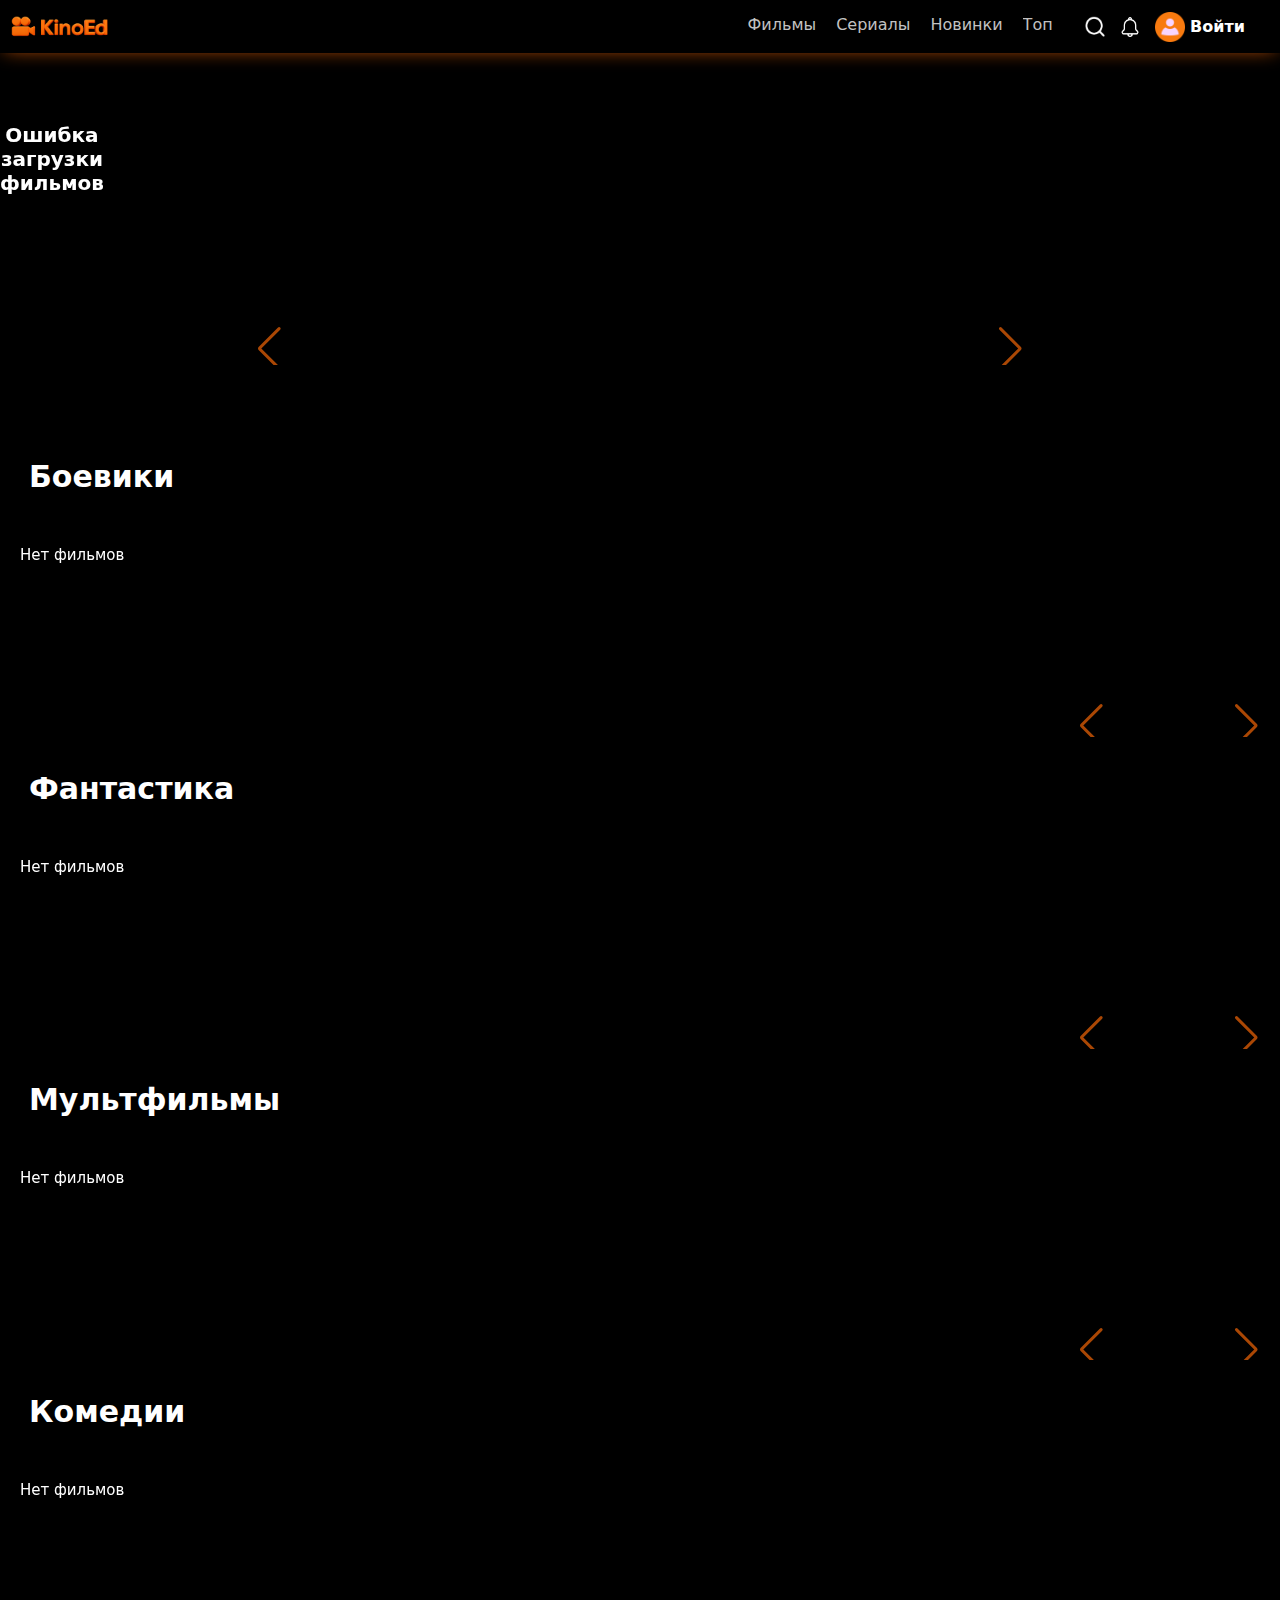
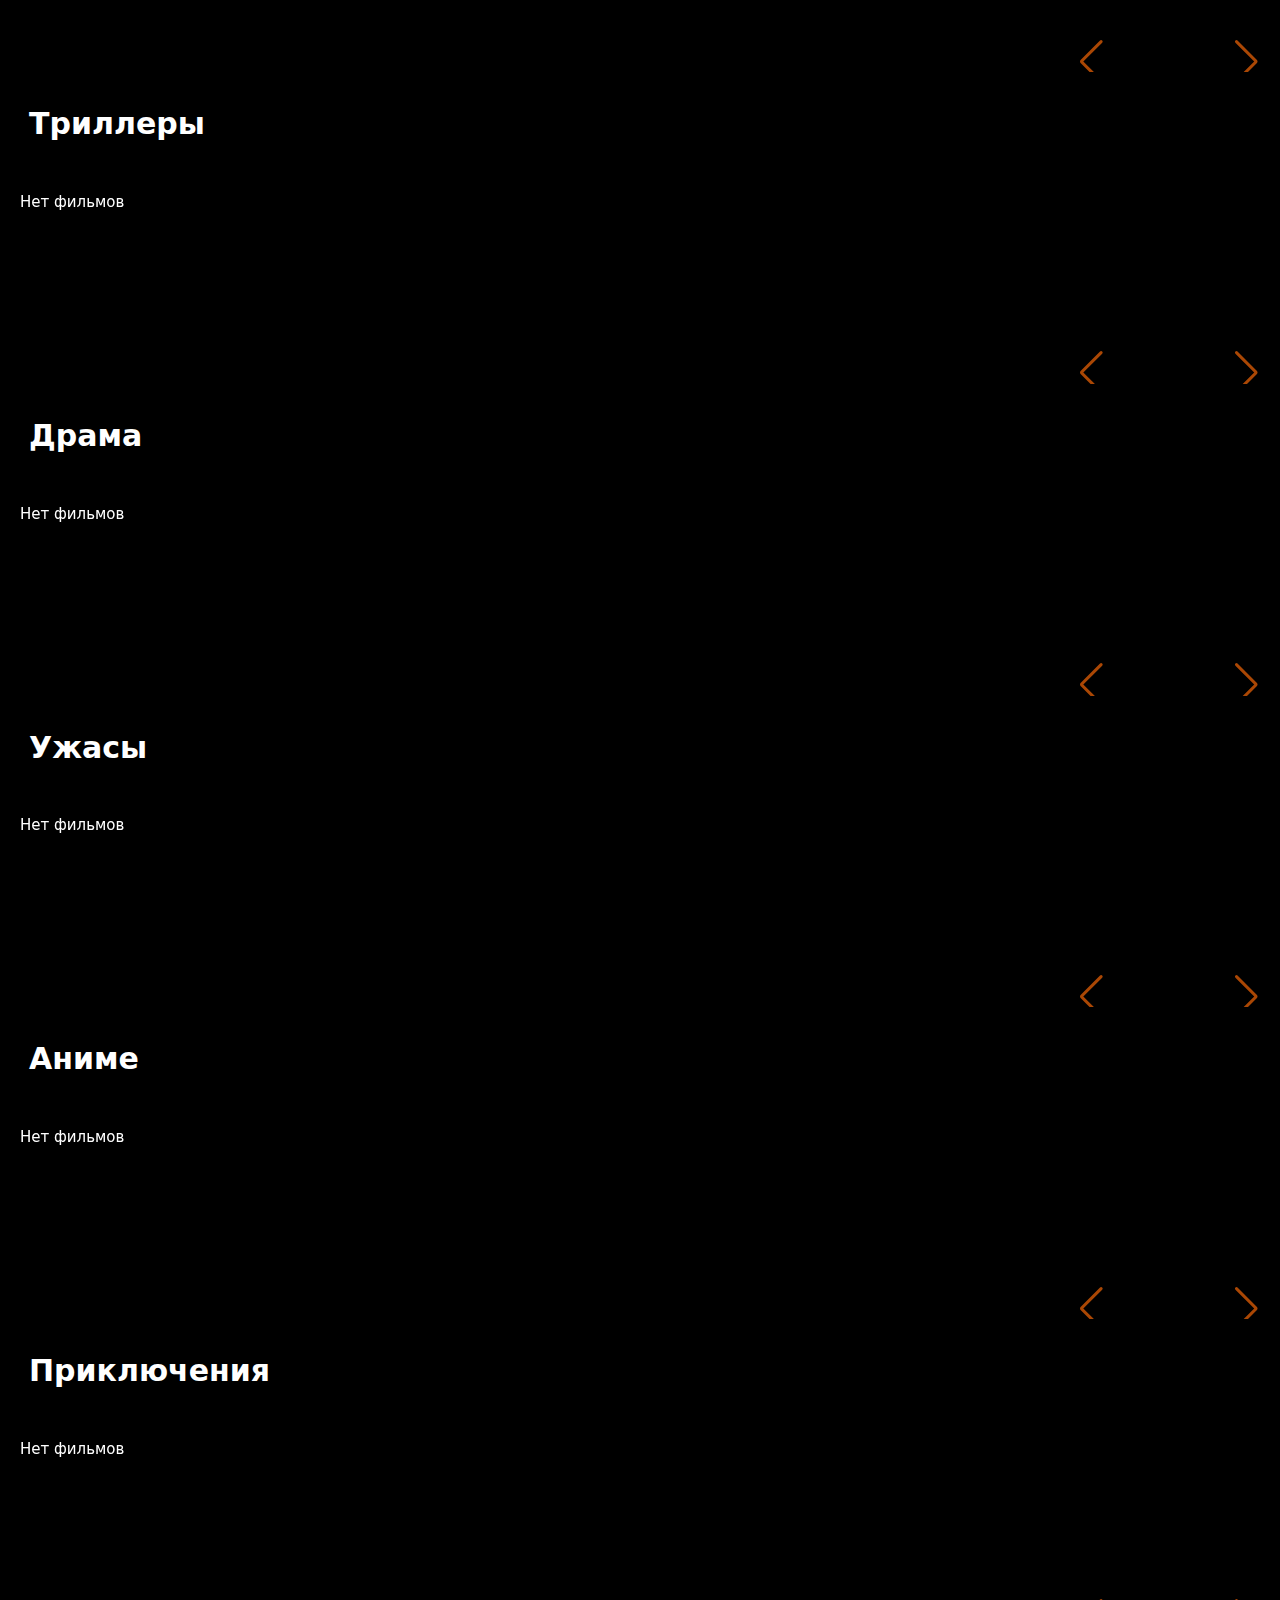
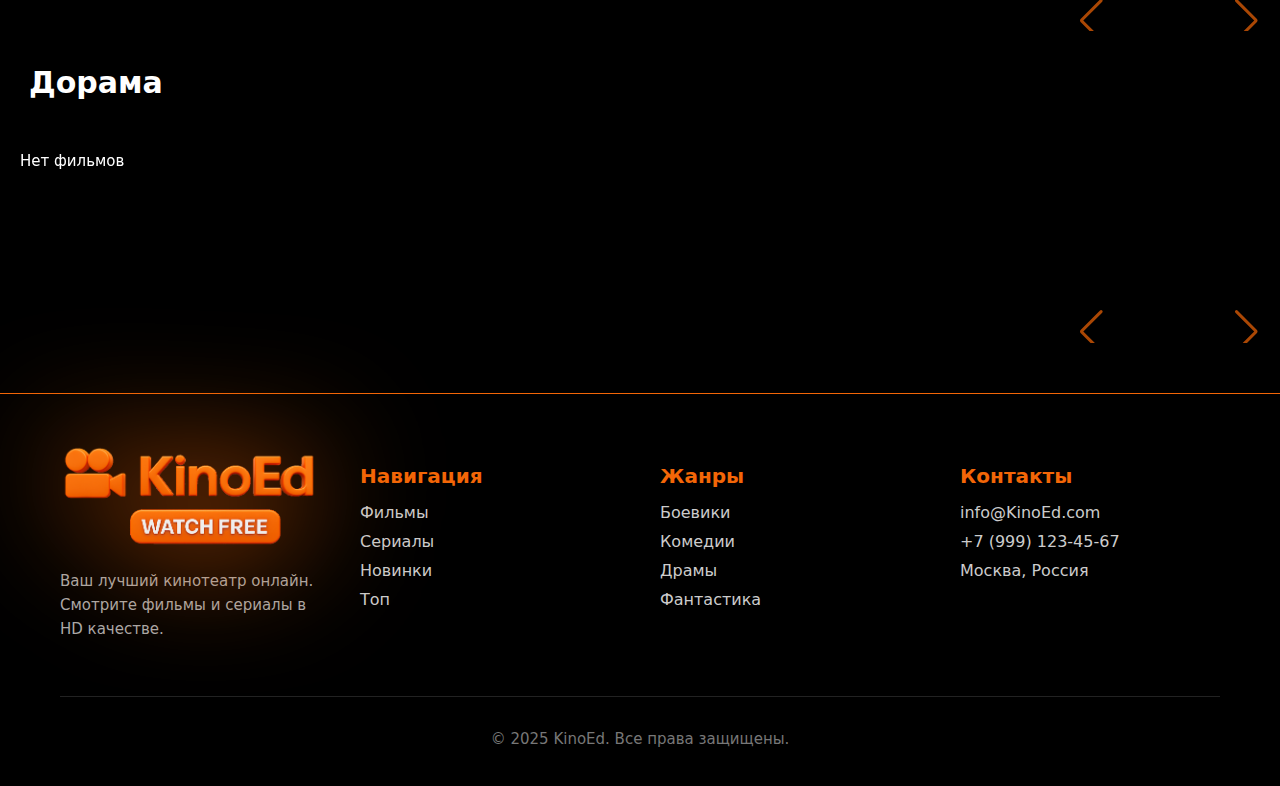
<file: index.html>
<!DOCTYPE html>
<html lang="en">

<head>
    <meta charset="UTF-8">
    <meta name="viewport" content="width=device-width, initial-scale=1.0">
    <title>KinoEd - Смотрите фильмы, сериалы, Мультфильмы, Аниме, онлайн в HD качестве</title>
    <meta name="description"
        content="KinoEd - лучший онлайн кинотеатр. Смотрите фильмы, сериалы, новинки кино в HD качестве. Боевики, комедии, драмы, фантастика и многое другое.">
    <meta name="keywords"
        content="фильмы онлайн, сериалы, смотреть кино, новинки кино, топ фильмы, боевики, комедии, драмы ,Мультфильмы, Аниме">
    <meta name="robots" content="index, follow">
    <!-- favicon -->
    <link rel="icon" type="image/png" href="favicon-96x96.png" sizes="96x96" />
    <link rel="icon" type="image/svg+xml" href="favicon.svg" />
    <link rel="shortcut icon" href="favicon.ico" />
    <link rel="apple-touch-icon" sizes="180x180" href="apple-touch-icon.png" />
    <meta name="apple-mobile-web-app-title" content="KinoEd" />
    <link rel="manifest" href="site.webmanifest" />
    <!-- Open Graph для соцсетей -->
    <meta property="og:title" content="KinoEd - Онлайн кинотеатр">
    <meta property="og:description" content="Смотрите фильмы и сериалы онлайн в HD качестве">
    <meta property="og:type" content="website">
    <meta property="og:url" content="https://kinoed.us">
    <meta property="og:image" content="./assets/img/kinoed.png">
    <!-- Каноническая ссылка -->
    <link rel="canonical" href="https://kinoed.us">
    <!-- Подключаем стили Swiper -->
    <link rel="stylesheet" href="./swiper/swiper-bundle.min.css">
    <link rel="stylesheet" href="./swiper/swiperStyles.css">
    <!-- Подключаем скрипт Swiper -->
    <script src="./swiper/swiper-bundle.min.js"></script>
    <!-- Подключаем стили -->
    <link rel="stylesheet" href="./css/gen.css">
    <link rel="stylesheet" href="./swiper/topSwipper.css">
    <link rel="stylesheet" href="./css/helper.css">
    <link rel="stylesheet" href="./css/header.css">
    <link rel="stylesheet" href="./css/footer.css">

    <title>kinoed</title>
</head>

<body>
    <header>
        <nav>
            <div class="right">
                <div class="logo">
                    <a href="./index.html">
                        <img src="./assets/img/kinoed_top_logo.png" alt="logo">
                    </a>
                </div>
            </div>

            <div class="burger_btn offactive" id="burger_btn">
                <div></div>
                <div></div>
                <div></div>
            </div>

            <div class="burger" id="burger">
                <div class="center">
                    <ul>
                        <a href="./searchBy.html?genre=action">
                            <li class="wave-text">Фильмы</li>
                        </a>
                        <a href="./searchBy.html?genre=series">
                            <li class="wave-text">Сериалы</li>
                        </a>
                        <a href="./searchBy.html?genre=new">
                            <li class="wave-text">Новинки</li>
                        </a>
                        <a href="./searchBy.html?genre=top">
                            <li class="wave-text">Топ</li>
                        </a>
                    </ul>
                </div>

                <div class="left">
                    <a href="./search.html" class="search" id="search">
                        <img src="./assets/img/search.png" alt="search">
                    </a>
                    <div class="notificationBell">
                        <img src="./assets/img/notification_bell.png" alt="notification bell">
                    </div>
                    <a href="./login.html" class="login">
                        <img src="./assets/img/user.png" alt="login">
                        <span>Войти</span>
                    </a>
                </div>
            </div>
        </nav>
    </header>

    <main>
        <div class="topslider">
            <div class="swiper top_swipper">
                <!-- Слайды из API -->
                <div class="swiper-wrapper" id="swiperMovies"></div>

                <!-- Пагинация -->
                <div class="swiper-pagination swiper-pagination1"></div>

                <!-- Стрелки -->
                <div class="swiper-button-prev swiper-button-prev1"></div>
                <div class="swiper-button-next swiper-button-next1"></div>
            </div>
        </div>

        <div class="categories">
            <!-- Слайдер 1 -->
            <h2 class="slider-titles"><a href="./searchBy.html?genre=action" title="Смотреть боевики онлайн">Боевики</a></h2>
            <div class="swiper mySwiper2">
                <div class="swiper-wrapper" id="categorySlider_2"></div>
                <div class="swiper-button-prev swiper-button-prev2"></div>
                <div class="swiper-button-next swiper-button-next2"></div>
            </div>

            <!-- Слайдер 2 -->
            <h2 class="slider-titles"><a href="./searchBy.html?genre=fantasy" title="Смотреть фантастику онлайн">Фантастика</a></h2>
            <div class="swiper mySwiper3">
                <div class="swiper-wrapper" id="categorySlider_3"></div>
                <div class="swiper-button-prev swiper-button-prev3"></div>
                <div class="swiper-button-next swiper-button-next3"></div>
            </div>

            <!-- Слайдер 3 -->
            <h2 class="slider-titles"><a href="./searchBy.html?genre=cartoon" title="Смотреть Мультфильмы онлайн">Мультфильмы</a></h2>
            <div class="swiper mySwiper4">
                <div class="swiper-wrapper" id="categorySlider_4"></div>
                <div class="swiper-button-prev swiper-button-prev4"></div>
                <div class="swiper-button-next swiper-button-next4"></div>
            </div>

            <!-- Слайдер 5 -->
            <h2 class="slider-titles"><a href="./searchBy.html?genre=comedy" title="Смотреть Комедии онлайн">Комедии</a></h2>
            <div class="swiper mySwiper5">
                <div class="swiper-wrapper" id="categorySlider_5"></div>
                <div class="swiper-button-prev swiper-button-prev5"></div>
                <div class="swiper-button-next swiper-button-next5"></div>
            </div>

            <!-- Слайдер 6 -->
            <h2 class="slider-titles"><a href="./searchBy.html?genre=triller" title="Смотреть Триллеры онлайн">Триллеры</a></h2>
            <div class="swiper mySwiper6">
                <div class="swiper-wrapper" id="categorySlider_6"></div>
                <div class="swiper-button-prev swiper-button-prev6"></div>
                <div class="swiper-button-next swiper-button-next6"></div>
            </div>

            <!-- Слайдер 7 -->
            <h2 class="slider-titles"><a href="./searchBy.html?genre=drama" title="Смотреть драму онлайн">Драма</a></h2>
            <div class="swiper mySwiper7">
                <div class="swiper-wrapper" id="categorySlider_7"></div>
                <div class="swiper-button-prev swiper-button-prev7"></div>
                <div class="swiper-button-next swiper-button-next7"></div>
            </div>

            <!-- Слайдер 8 -->
            <h2 class="slider-titles"><a href="./searchBy.html?genre=horrors" title="Смотреть Ужасы онлайн">Ужасы</a></h2>
            <div class="swiper mySwiper8">
                <div class="swiper-wrapper" id="categorySlider_8"></div>
                <div class="swiper-button-prev swiper-button-prev8"></div>
                <div class="swiper-button-next swiper-button-next8"></div>
            </div>

            <!-- Слайдер 9 -->
            <h2 class="slider-titles"><a href="./searchBy.html?genre=anime" title="Смотреть Аниме онлайн">Аниме</a></h2>
            <div class="swiper mySwiper9">
                <div class="swiper-wrapper" id="categorySlider_9"></div>
                <div class="swiper-button-prev swiper-button-prev9"></div>
                <div class="swiper-button-next swiper-button-next9"></div>
            </div>

            <!-- Слайдер 10 -->
            <h2 class="slider-titles"><a href="./searchBy.html?genre=adventures" title="Смотреть Приключения онлайн">Приключения</a></h2>
            <div class="swiper mySwiper10">
                <div class="swiper-wrapper" id="categorySlider_10"></div>
                <div class="swiper-button-prev swiper-button-prev10"></div>
                <div class="swiper-button-next swiper-button-next10"></div>
            </div>

            <!-- Слайдер 11 -->
            <h2 class="slider-titles"><a href="./searchBy.html?genre=dorama" title="Смотреть дораму онлайн">Дорама</a></h2>
            <div class="swiper mySwiper11">
                <div class="swiper-wrapper" id="categorySlider_11"></div>
                <div class="swiper-button-prev swiper-button-prev11"></div>
                <div class="swiper-button-next swiper-button-next11"></div>
            </div>

        </div>
    </main>

    <footer class="footer">
        <div class="container">
            <div class="footer__top">
                <div class="footer__about">
                    <img class="footer__logo" src="./assets/img/kinoed.png">
                    <p class="footer__desc">
                        Ваш лучший кинотеатр онлайн. Смотрите фильмы и сериалы в HD качестве.
                    </p>
                </div>

                <div class="footer__nav">
                    <h3 class="footer__title">Навигация</h3>
                    <ul class="footer__list">
                        <li><a href="./searchBy.html?genre=action">Фильмы</a></li>
                        <li><a href="./searchBy.html?genre=series">Сериалы</a></li>
                        <li><a href="./searchBy.html?genre=new">Новинки</a></li>
                        <li><a href="./searchBy.html?genre=top">Топ</a></li>
                    </ul>
                </div>

                <div class="footer__genres">
                    <h3 class="footer__title">Жанры</h3>
                    <ul class="footer__list">
                        <li><a href="#">Боевики</a></li>
                        <li><a href="#">Комедии</a></li>
                        <li><a href="#">Драмы</a></li>
                        <li><a href="#">Фантастика</a></li>
                    </ul>
                </div>

                <div class="footer__contacts">
                    <h3 class="footer__title">Контакты</h3>
                    <ul class="footer__list">
                        <li><a href="mailto:info@KinoEd.com">info@KinoEd.com</a></li>
                        <li><a href="tel:+79991234567">+7 (999) 123-45-67</a></li>
                        <li>Москва, Россия</li>
                    </ul>
                </div>
            </div>

            <div class="footer__bottom">
                <p>© 2025 KinoEd. Все права защищены.</p>
            </div>
        </div>
    </footer>

    <div class="genLoader">
        <div class="loader_cont">
            <img src="./assets/img/kinoed-loader.png" alt="kinoed loader">
        </div>
    </div>

    <script src="./js/gen.js"></script>
    <script src="./js/top_slider_api.js"></script>
    <script src="./js/categories_sliders.js"></script>
</body>

</html>
</file>
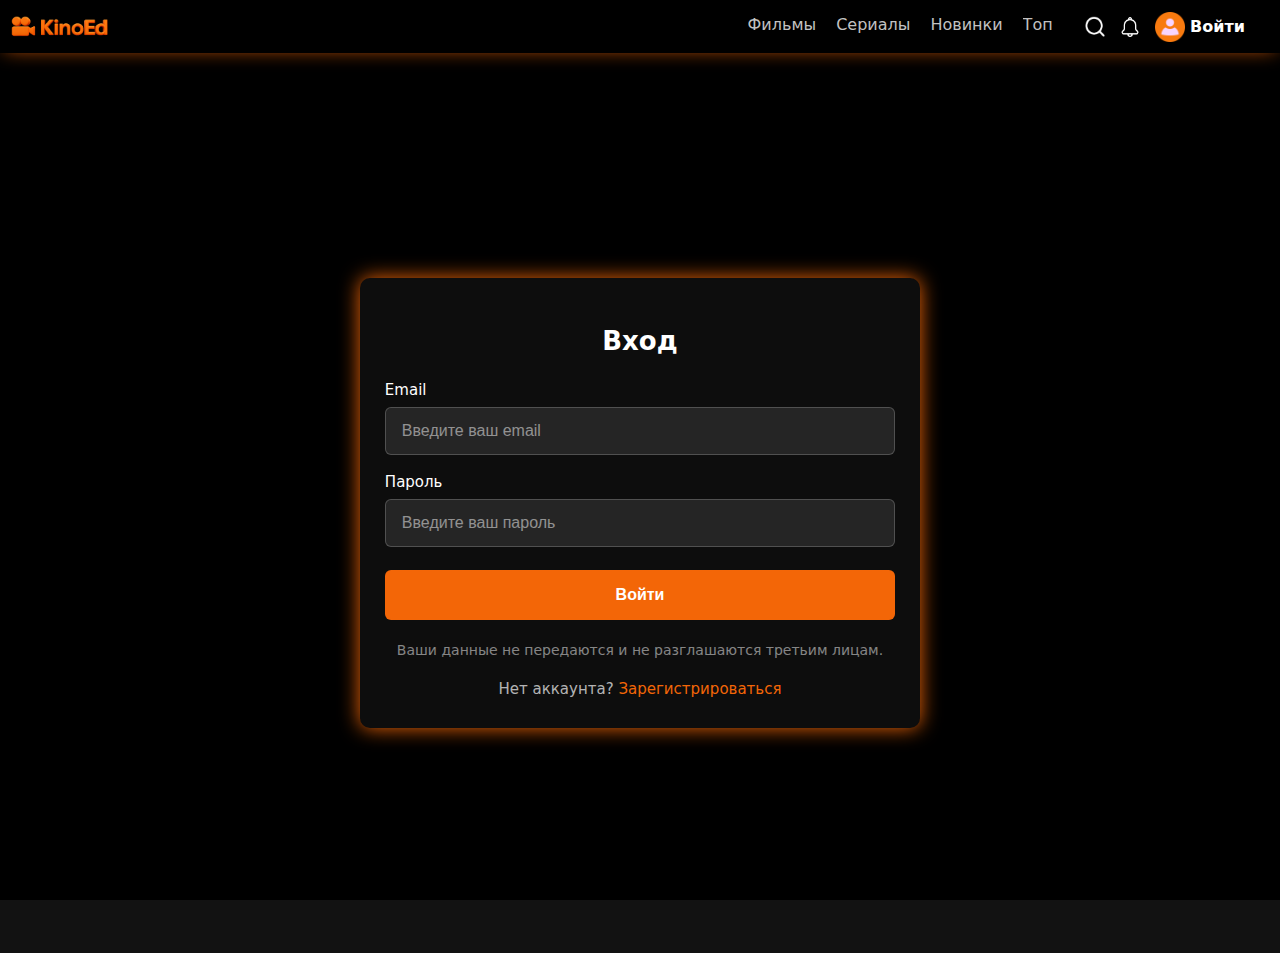
<file: login.html>
<!DOCTYPE html>
<html lang="ru">

<head>
    <meta charset="UTF-8">
    <meta name="viewport" content="width=device-width, initial-scale=1.0">
    <!-- favicon -->
    <link rel="icon" type="image/png" href="favicon-96x96.png" sizes="96x96" />
    <link rel="icon" type="image/svg+xml" href="favicon.svg" />
    <link rel="shortcut icon" href="favicon.ico" />
    <link rel="apple-touch-icon" sizes="180x180" href="apple-touch-icon.png" />
    <meta name="apple-mobile-web-app-title" content="KinoEd" />
    <link rel="manifest" href="site.webmanifest" />
    <!-- Open Graph для соцсетей -->
    <meta property="og:title" content="KinoEd - Онлайн кинотеатр">
    <meta property="og:description" content="Смотрите фильмы и сериалы онлайн в HD качестве">
    <meta property="og:type" content="website">
    <meta property="og:url" content="https://kinoed.us">
    <meta property="og:image" content="./assets/img/kinoed.png">

    <title>kinoed Регистрация и Вход</title>

    <!-- Подключаем стили -->
    <link rel="stylesheet" href="./css/helper.css">
    <link rel="stylesheet" href="./css/gen.css">
    <link rel="stylesheet" href="./css/header.css">
    <link rel="stylesheet" href="./css/footer.css">
    <link rel="stylesheet" href="./pages/login/login.css">
</head>

<body>
    <header>
        <nav>
            <div class="right">
                <div class="logo">
                    <a href="./index.html">
                        <img src="./assets/img/kinoed_top_logo.png" alt="logo">
                    </a>
                </div>
            </div>

            <div class="burger_btn offactive" id="burger_btn">
                <div></div>
                <div></div>
                <div></div>
            </div>

            <div class="burger" id="burger">
                <div class="center">
                    <ul>
                        <a href="./searchBy.html?type=action">
                            <li class="wave-text">Фильмы</li>
                        </a>
                        <a href="./searchBy.html?type=series">
                            <li class="wave-text">Сериалы</li>
                        </a>
                        <a href="./searchBy.html?type=new">
                            <li class="wave-text">Новинки</li>
                        </a>
                        <a href="./searchBy.html?type=top">
                            <li class="wave-text">Топ</li>
                        </a>
                    </ul>
                </div>

                <div class="left">
                    <a href="./search.html" class="search" id="search">
                        <img src="./assets/img/search.png" alt="search">
                    </a>
                    <div class="notificationBell">
                        <img src="./assets/img/notification_bell.png" alt="notification bell">
                    </div>
                    <a href="./login.html" class="login">
                        <img src="./assets/img/user.png" alt="login">
                        <span>Войти</span>
                    </a>
                </div>
            </div>
        </nav>
    </header>

    <div class="container">
        <div class="form-container">
            <!-- Форма входа -->
            <div class="login-form">
                <h1>Вход</h1>
                <form id="loginForm">
                    <div class="form-group">
                        <label for="loginEmail">Email</label>
                        <input type="email" id="loginEmail" name="email" placeholder="Введите ваш email" required>
                    </div>

                    <div class="form-group">
                        <label for="loginPassword">Пароль</label>
                        <input type="password" id="loginPassword" name="password" placeholder="Введите ваш пароль"
                            required>
                    </div>

                    <button type="submit" class="btn">Войти</button>
                </form>

                <div class="divider">
                    <span>Ваши данные не передаются и не разглашаются третьим лицам.</span>
                </div>

                <div class="toggle-link">
                    Нет аккаунта? <a id="showRegistration">Зарегистрироваться</a>
                </div>
            </div>

            <!-- Форма регистрации -->
            <div class="registration-form">
                <h1>Регистрация</h1>
                <form id="registrationForm">
                    <div class="form-group">
                        <label for="name">Имя</label>
                        <input type="text" id="name" name="name" placeholder="Введите ваше имя" required>
                    </div>

                    <div class="form-group">
                        <label for="email">Email</label>
                        <input type="email" id="email" name="email" placeholder="Введите ваш email" required>
                    </div>

                    <div class="form-group">
                        <label for="age">Возраст</label>
                        <select id="age" name="age" required>
                            <script>
                                for (let i = 13; i <= 100; i++) {
                                    document.write(`<option value="${i}">${i} лет</option>`);
                                }
                            </script>
                        </select>
                        <span class="age-note">Регистрация доступна для пользователей от 13 лет</span>
                    </div>

                    <div class="form-group">
                        <label for="password">Пароль</label>
                        <input type="password" id="password" name="password" placeholder="Придумайте пароль" required>
                    </div>

                    <div class="form-group">
                        <label for="confirmPassword">Подтвердите пароль</label>
                        <input type="password" id="confirmPassword" name="confirmPassword"
                            placeholder="Повторите пароль" required>
                    </div>

                    <button type="submit" class="btn">Зарегистрироваться</button>
                </form>

                <div class="divider">
                    <span>Ваши данные не передаются и не разглашаются третьим лицам.</span>
                </div>

                <div class="toggle-link">
                    Уже есть аккаунт? <a id="showLogin">Войти</a>
                </div>
            </div>
        </div>
    </div>

    <script src="./js/gen.js"></script>
    <script src="./pages/login/login.js"></script>
</body>

</html>
</file>
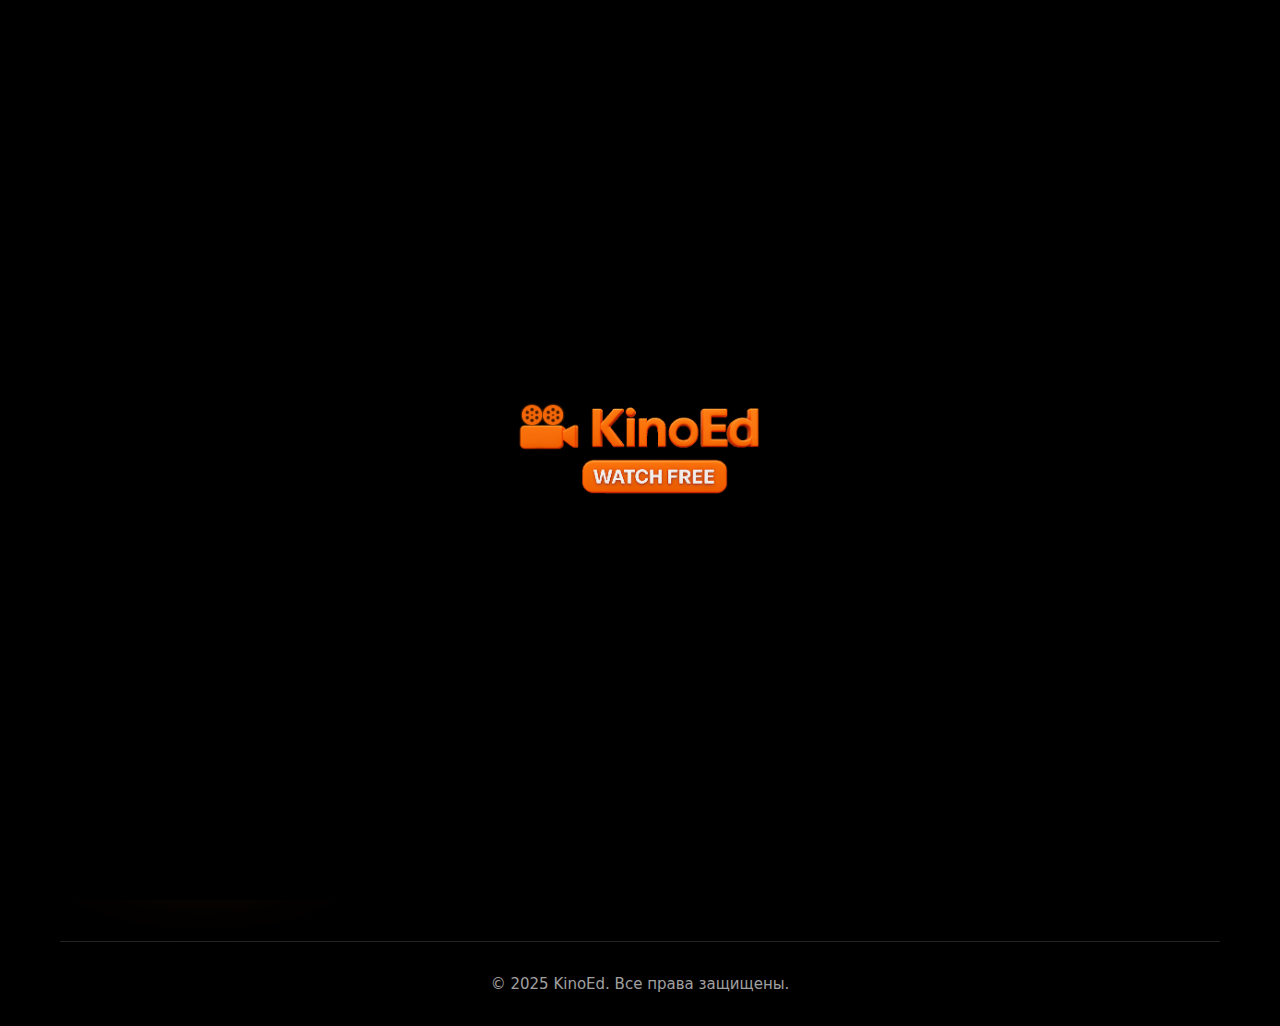
<file: search.html>
<!DOCTYPE html>
<html lang="en">

<head>
    <meta charset="UTF-8">
    <meta name="viewport" content="width=device-width, initial-scale=1.0">
    <meta name="description"
        content="KinoEd - лучший онлайн кинотеатр. Смотрите фильмы, сериалы, новинки кино в HD качестве. Боевики, комедии, драмы, фантастика и многое другое.">
    <meta name="keywords"
        content="фильмы онлайн, сериалы, смотреть кино, новинки кино, топ фильмы, боевики, комедии, драмы ,Мультфильмы, Аниме">
    <meta name="robots" content="index, follow">
    <!-- favicon -->
    <link rel="icon" type="image/png" href="favicon-96x96.png" sizes="96x96" />
    <link rel="icon" type="image/svg+xml" href="favicon.svg" />
    <link rel="shortcut icon" href="favicon.ico" />
    <link rel="apple-touch-icon" sizes="180x180" href="apple-touch-icon.png" />
    <meta name="apple-mobile-web-app-title" content="KinoEd" />
    <link rel="manifest" href="site.webmanifest" />
    <!-- Open Graph для соцсетей -->
    <meta property="og:title" content="KinoEd - Онлайн кинотеатр">
    <meta property="og:description" content="Смотрите фильмы и сериалы онлайн в HD качестве">
    <meta property="og:type" content="website">
    <meta property="og:url" content="https://kinoed.us">
    <meta property="og:image" content="/assets/img/kinoed.png">
    <!-- Подключаем стили -->
    <link rel="stylesheet" href="./css/helper.css">
    <link rel="stylesheet" href="./css/gen.css">
    <link rel="stylesheet" href="./css/header.css">
    <link rel="stylesheet" href="./css/footer.css">
    <link rel="stylesheet" href="./pages/search/search.css">
    <title>kinoed search</title>
</head>

<body>
    <header>
        <nav>
            <div class="right">
                <div class="logo">
                    <a href="./index.html">
                        <img src="./assets/img/kinoed_top_logo.png" alt="logo">
                    </a>
                </div>
            </div>

            <div class="burger_btn offactive" id="burger_btn">
                <div></div>
                <div></div>
                <div></div>
            </div>

            <div class="burger" id="burger">
                <div class="center">
                    <ul>
                        <a href="./searchBy.html?type=action">
                            <li class="wave-text">Фильмы</li>
                        </a>
                        <a href="./searchBy.html?type=series">
                            <li class="wave-text">Сериалы</li>
                        </a>
                        <a href="./searchBy.html?type=new">
                            <li class="wave-text">Новинки</li>
                        </a>
                        <a href="./searchBy.html?type=top">
                            <li class="wave-text">Топ</li>
                        </a>
                    </ul>
                </div>

                <div class="left">
                    <a href="./search.html" class="search" id="search">
                        <img src="./assets/img/search.png" alt="search">
                    </a>
                    <div class="notificationBell">
                        <img src="./assets/img/notification_bell.png" alt="notification bell">
                    </div>
                    <a href="./login.html" class="login">
                        <img src="./assets/img/user.png" alt="login">
                        <span>Войти</span>
                    </a>
                </div>
            </div>
        </nav>
    </header>

    <main>
        <div class="container">
            <h1>Поиск фильмов</h1>
            <section class="search-section">
                <div class="search-box">
                    <img src="./assets/img/search_orange.png" alt="search">
                    <input type="text" class="search-input" placeholder="Используйте фильтры для точного поиска"
                        id="searchInput">
                </div>
            </section>

            <div class="filters" id="filters">
                <div class="filters-top">

                    <div class="filters-top-title">
                        <div>
                            <img src="./assets/img/filter_icon.png" alt="Фильтр">
                            <span>Фильтры</span>
                        </div>
                        <div class="filters-top-btn" id="filters_top_btn">
                            <div></div>
                            <div></div>
                        </div>
                    </div>
                    <button class="reset-filters" id="resetFilters">Сбросить фильтры</button>
                </div>

                <div class="filters-container">
                    <div class="filter-group">
                        <span class="filter-span">Категория</span>
                        <div class="custom-select" id="category">
                            <div class="select-selected">Все Категории</div>
                            <div class="select-items select-hide">
                                <div>Все Категории</div>
                                <div data-value="movie">Фильм</div>
                                <div data-value="series">Сериал</div>
                                <div data-value="cartoon">Мультфильм</div>
                                <div data-value="documentary">Документальный</div>
                            </div>
                        </div>
                    </div>

                    <div class="filter-group">
                        <span class="filter-span">Жанр</span>
                        <div class="custom-select" id="genreSelect">
                            <div class="select-selected">Все жанры</div>
                            <div class="select-items select-hide">
                                <div>Все жанры</div>
                                <div data-value="action">Боевик</div>
                                <div data-value="comedy">Комедия</div>
                                <div data-value="drama">Драма</div>
                                <div data-value="horror">Ужасы</div>
                                <div data-value="sci-fi">Фантастика</div>
                                <div data-value="thriller">Триллер</div>
                                <div data-value="fantasy">Фэнтези</div>
                                <div data-value="romance">Мелодрама</div>
                                <div data-value="detective">Детектив</div>
                            </div>
                        </div>
                    </div>

                    <div class="filter-group">
                        <span class="filter-span">Год выпуска</span>
                        <div class="custom-select" id="yearSelect">
                            <div class="select-selected">Все годы</div>
                            <div class="select-items select-hide">
                                <div>Все годы</div>
                                <div data-value="2024">2024</div>
                                <div data-value="2023">2023</div>
                                <div data-value="2022">2022</div>
                                <div data-value="2021">2021</div>
                                <div data-value="2020">2020</div>
                                <div data-value="2019">2019</div>
                            </div>
                        </div>
                    </div>

                    <div class="filter-group">
                        <span class="filter-span">Страна</span>
                        <div class="custom-select" id="countrySelect">
                            <div class="select-selected">Все страны</div>
                            <div class="select-items select-hide">
                                <div>Все страны</div>
                                <div data-value="usa">США</div>
                                <div data-value="russia">Россия</div>
                                <div data-value="uk">Великобритания</div>
                                <div data-value="france">Франция</div>
                                <div data-value="germany">Германия</div>
                                <div data-value="korea">Южная Корея</div>
                                <div data-value="japan">Япония</div>
                            </div>
                        </div>
                    </div>

                    <div class="filter-group">
                        <span class="filter-span">Язык</span>
                        <div class="custom-select" id="languageSelect">
                            <div class="select-selected">Все языки</div>
                            <div class="select-items select-hide">
                                <div>Все языки</div>
                                <div data-value="russian">Русский</div>
                                <div data-value="english">Английский</div>
                                <div data-value="french">Французский</div>
                                <div data-value="german">Немецкий</div>
                                <div data-value="korean">Корейский</div>
                                <div data-value="japanese">Японский</div>
                            </div>
                        </div>
                    </div>

                    <!-- ДОБАВЛЕН ФИЛЬТР РЕЙТИНГА -->
                    <div class="filter-group">
                        <span class="filter-span">Рейтинг
                            <span id="ratingValue" class="range-value">0 - 10</span>
                        </span>
                        <div class="rating-filter">
                            <div class="rating-sliders">
                                <input type="range" id="ratingFrom" min="0" max="10" step="0.1" value="0"
                                    class="rating-slider">
                                <input type="range" id="ratingTo" min="0" max="10" step="0.1" value="10"
                                    class="rating-slider">
                            </div>

                        </div>
                    </div>
                </div>
            </div>

            <section class="results-section">
                <div class="results-grid filters_loader" id="resultsContainer">
                    <!-- Результаты будут добавляться здесь -->
                </div>
            </section>

            <div id="pagination" class="pagination"></div>
        </div>
    </main>

    <footer class="footer">
        <div class="container">
            <div class="footer__top">
                <div class="footer__about">
                    <img class="footer__logo" src="./assets/img/kinoed.png">
                    <p class="footer__desc">
                        Ваш лучший кинотеатр онлайн. Смотрите фильмы и сериалы в HD качестве.
                    </p>
                </div>

                <div class="footer__nav">
                    <h3 class="footer__title">Навигация</h3>
                    <ul class="footer__list">
                        <li><a href="#">Фильмы</a></li>
                        <li><a href="#">Сериалы</a></li>
                        <li><a href="#">Новинки</a></li>
                        <li><a href="#">Топ</a></li>
                    </ul>
                </div>

                <div class="footer__genres">
                    <h3 class="footer__title">Жанры</h3>
                    <ul class="footer__list">
                        <li><a href="#">Боевики</a></li>
                        <li><a href="#">Комедии</a></li>
                        <li><a href="#">Драмы</a></li>
                        <li><a href="#">Фантастика</a></li>
                    </ul>
                </div>

                <div class="footer__contacts">
                    <h3 class="footer__title">Контакты</h3>
                    <ul class="footer__list">
                        <li><a href="mailto:info@KinoEd.com">info@KinoEd.com</a></li>
                        <li><a href="tel:+79991234567">+7 (999) 123-45-67</a></li>
                        <li>Москва, Россия</li>
                    </ul>
                </div>
            </div>

            <div class="footer__bottom">
                <p>© 2025 KinoEd. Все права защищены.</p>
            </div>
        </div>
    </footer>

    <div class="genLoader">
        <div class="loader_cont">
            <img src="./assets/img/kinoed-loader.png" alt="kinoed loader">
        </div>
    </div>

    <script src="./js/gen.js"></script>
    <script src="./pages/search/search.js"></script>
</body>

</html>
</file>
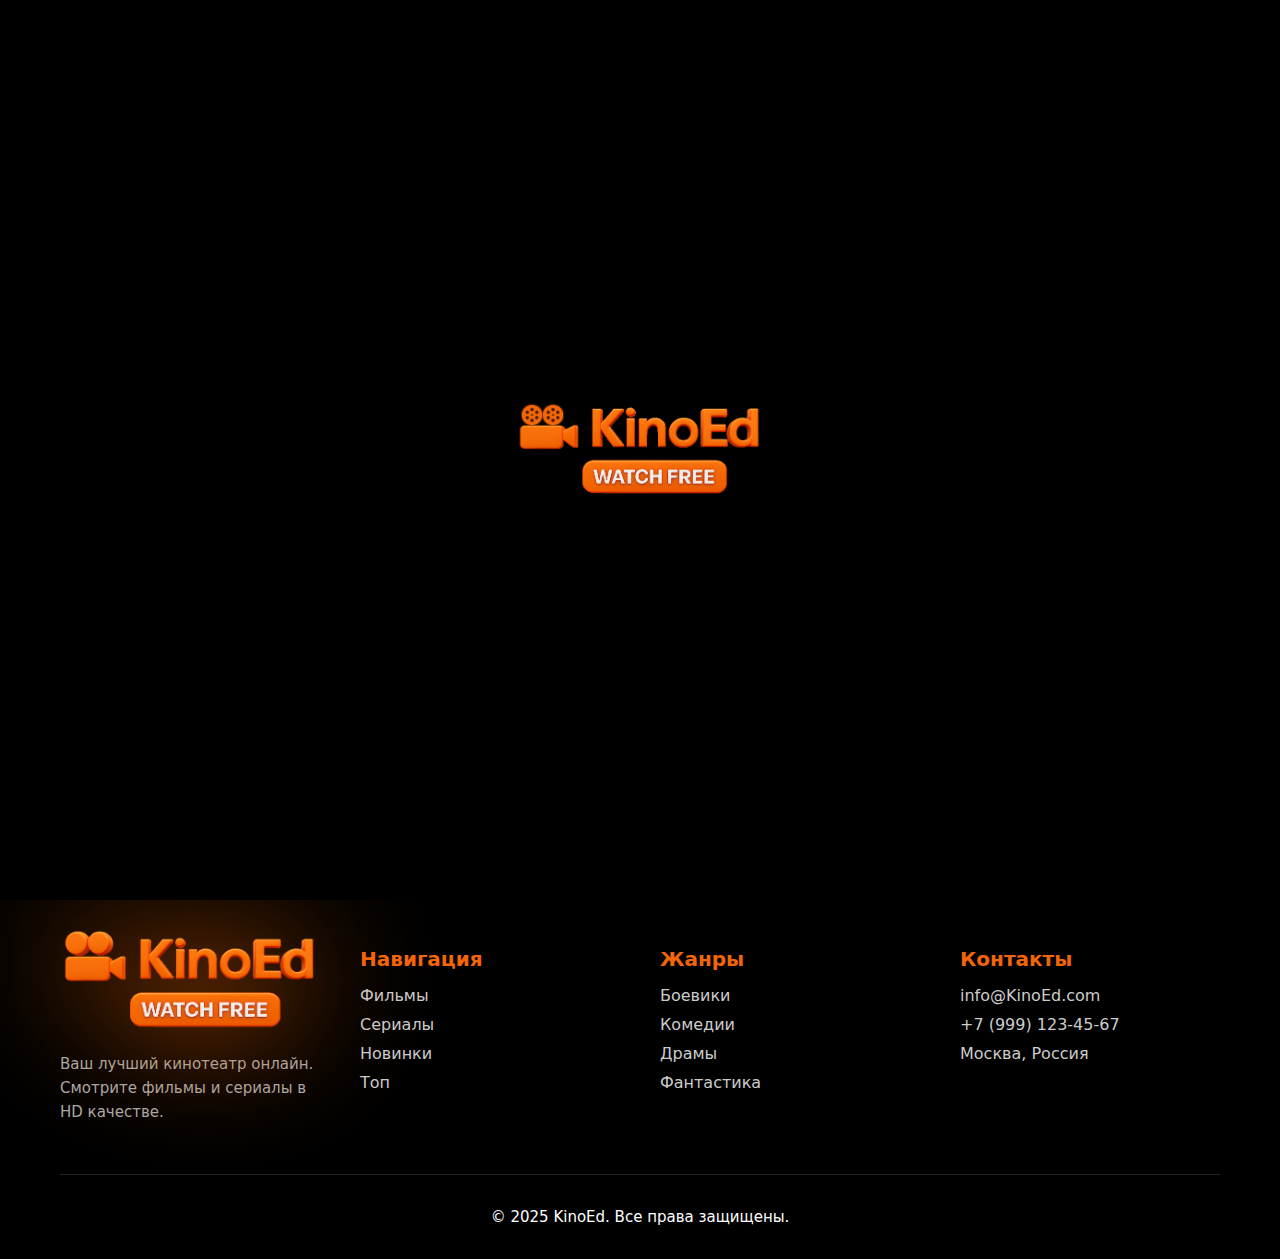
<file: searchBy.html>
<!DOCTYPE html>
<html lang="ru">

<head>
    <meta charset="UTF-8">
    <meta name="viewport" content="width=device-width, initial-scale=1.0">
    <title>KinoEd - Смотрите фильмы, сериалы, Мультфильмы, Аниме, онлайн в HD качестве</title>
    <meta name="description"
        content="KinoEd - лучший онлайн кинотеатр. Смотрите фильмы, сериалы, новинки кино в HD качестве. Боевики, комедии, драмы, фантастика и многое другое.">
    <meta name="keywords"
        content="фильмы онлайн, сериалы, смотреть кино, новинки кино, топ фильмы, боевики, комедии, драмы ,Мультфильмы, Аниме">
    <meta name="robots" content="index, follow">
    <!-- favicon -->
    <link rel="icon" type="image/png" href="favicon-96x96.png" sizes="96x96" />
    <link rel="icon" type="image/svg+xml" href="favicon.svg" />
    <link rel="shortcut icon" href="favicon.ico" />
    <link rel="apple-touch-icon" sizes="180x180" href="apple-touch-icon.png" />
    <meta name="apple-mobile-web-app-title" content="KinoEd" />
    <link rel="manifest" href="site.webmanifest" />
    <!-- Open Graph для соцсетей -->
    <meta property="og:title" content="KinoEd - Онлайн кинотеатр">
    <meta property="og:description" content="Смотрите фильмы и сериалы онлайн в HD качестве">
    <meta property="og:type" content="website">
    <meta property="og:url" content="https://kinoed.us">
    <meta property="og:image" content="./assets/img/kinoed.png">
    <!-- Подключаем стили Swiper -->
    <link rel="stylesheet" href="./swiper/swiper-bundle.min.css">
    <link rel="stylesheet" href="./swiper/swiperStyles.css">
    <!-- Подключаем скрипт Swiper -->
    <script src="./swiper/swiper-bundle.min.js"></script>
    <!-- Подключаем стили -->
    <link rel="stylesheet" href="./swiper/topSwipper.css">
    <link rel="stylesheet" href="./pages/searchBy/searchBy.css">
    <link rel="stylesheet" href="./css/helper.css">
    <link rel="stylesheet" href="./css/header.css">
    <link rel="stylesheet" href="./css/footer.css">
    <link rel="stylesheet" href="./css/gen.css">
    <title>kinoed filters</title>
</head>

<body>
    <header>
        <nav>
            <div class="right">
                <div class="logo">
                    <a href="./index.html">
                        <img src="./assets/img/kinoed_top_logo.png" alt="logo">
                    </a>
                </div>
            </div>

            <div class="burger_btn offactive" id="burger_btn">
                <div></div>
                <div></div>
                <div></div>
            </div>

            <div class="burger" id="burger">
                <div class="center">
                    <ul>
                        <a href="./searchBy.html?genre=action">
                            <li class="wave-text">Фильмы</li>
                        </a>
                        <a href="./searchBy.html?genre=series">
                            <li class="wave-text">Сериалы</li>
                        </a>
                        <a href="./searchBy.html?genre=new">
                            <li class="wave-text">Новинки</li>
                        </a>
                        <a href="./searchBy.html?genre=top">
                            <li class="wave-text">Топ</li>
                        </a>
                    </ul>
                </div>

                <div class="left">
                    <a href="./search.html" class="search" id="search">
                        <img src="./assets/img/search.png" alt="search">
                    </a>
                    <div class="notificationBell">
                        <img src="./assets/img/notification_bell.png" alt="notification bell">
                    </div>
                    <a href="./login.html" class="login">
                        <img src="./assets/img/user.png" alt="login">
                        <span>Войти</span>
                    </a>
                </div>
            </div>
        </nav>
    </header>

    <div class="topslider">
        <div class="swiper top_swipper">
            <!-- Слайды из API -->
            <div class="swiper-wrapper" id="swiperMovies"></div>

            <!-- Пагинация -->
            <div class="swiper-pagination swiper-pagination1"></div>

            <!-- Стрелки -->
            <div class="swiper-button-prev swiper-button-prev1"></div>
            <div class="swiper-button-next swiper-button-next1"></div>
        </div>
    </div>

    <div class="container">
        <div class="header-section">
            <h1 id="genre-title">Категория</h1>
            <p id="genre-description">Подборка контента по категории</p>
        </div>

        <div class="results-section">
            <div class="results-info">
                <span id="results-count">Загрузка...</span>
            </div>

            <div class="results-grid" id="movies-grid">
                <div class="loading">Загрузка контента...</div>
            </div>

            <div class="pagination" id="pagination"></div>
        </div>
    </div>
    <footer class="footer">
        <div class="container">
            <div class="footer__top">
                <div class="footer__about">
                    <img class="footer__logo" src="./assets/img/kinoed.png">
                    <p class="footer__desc">
                        Ваш лучший кинотеатр онлайн. Смотрите фильмы и сериалы в HD качестве.
                    </p>
                </div>

                <div class="footer__nav">
                    <h3 class="footer__title">Навигация</h3>
                    <ul class="footer__list">
                        <li><a href="#">Фильмы</a></li>
                        <li><a href="#">Сериалы</a></li>
                        <li><a href="#">Новинки</a></li>
                        <li><a href="#">Топ</a></li>
                    </ul>
                </div>

                <div class="footer__genres">
                    <h3 class="footer__title">Жанры</h3>
                    <ul class="footer__list">
                        <li><a href="#">Боевики</a></li>
                        <li><a href="#">Комедии</a></li>
                        <li><a href="#">Драмы</a></li>
                        <li><a href="#">Фантастика</a></li>
                    </ul>
                </div>

                <div class="footer__contacts">
                    <h3 class="footer__title">Контакты</h3>
                    <ul class="footer__list">
                        <li><a href="mailto:info@KinoEd.com">info@KinoEd.com</a></li>
                        <li><a href="tel:+79991234567">+7 (999) 123-45-67</a></li>
                        <li>Москва, Россия</li>
                    </ul>
                </div>
            </div>

            <div class="footer__bottom">
                <p>© 2025 KinoEd. Все права защищены.</p>
            </div>
        </div>
    </footer>

    <div class="genLoader">
        <div class="loader_cont">
            <img src="./assets/img/kinoed-loader.png" alt="kinoed loader">
        </div>
    </div>


    <script src="./js/gen.js"></script>
    <script src="./js/top_slider_api.js"></script>
    <script src="./pages/searchBy/searchBy.js"></script>
</body>

</html>
</file>
<file: css/gen.css>
.genLoader {
  position: fixed;
  width: 100%;
  height: 100%;
  background-color: #000;
  top: 0;
  right: 0;
  z-index: 100000;
  transition: 1s;
  display: flex;
  align-items: center;
  justify-content: center;
}
.genLoader .loader_cont {
  position: relative;
  width: 250px;
}
.genLoader .loader_cont::before {
  content: "";
  background-image: url(../assets/img/film-roll.png);
  background-size: contain;
  background-repeat: no-repeat;
  position: absolute;
  top: 8px;
  left: 7px;
  width: 20px;
  height: 20px;
  filter: drop-shadow(0px 0px 1px #f36607);
  animation: rotate-film-roll linear infinite 1s;
}
.genLoader .loader_cont::after {
  content: "";
  background-image: url(../assets/img/film-roll.png);
  background-size: contain;
  background-repeat: no-repeat;
  position: absolute;
  top: 8px;
  left: 28px;
  width: 20px;
  height: 20px;
  filter: drop-shadow(0px 0px 1px #f36607);
  animation: rotate-film-roll linear infinite 1s;
}
@keyframes rotate-film-roll {
  0% {
    transform: rotate(0deg);
  }
  100% {
    transform: rotate(360deg);
  }
}
.genLoader .loader_cont img {
  width: 100%;
  height: auto;
}

html,
body {
  background-color: #121212;
  font-family: system-ui, -apple-system, BlinkMacSystemFont, "Segoe UI", Roboto, Oxygen, Ubuntu, Cantarell, "Open Sans", "Helvetica Neue", sans-serif;
  scroll-behavior: smooth;
  width: 100%;
  position: relative;
  overflow-x: hidden !important;
}

body {
  background-color: #000000;
  overflow-x: hidden;
}
body::-webkit-scrollbar {
  width: 12px;
}
body::-webkit-scrollbar-track {
  background: #000000;
}
body::-webkit-scrollbar-thumb {
  background: linear-gradient(180deg, #f36607, rgb(168.642, 70.788, 4.858));
  border: 2px solid #000000;
  border-radius: 6px;
}

main {
  position: relative;
}

.movie-container {
  padding: 90px 20px;
  max-width: 1920px;
  margin: 0 auto;
  width: 100%;
  box-sizing: border-box;
}

::-webkit-scrollbar {
  width: 8px;
  height: 8px;
}

::-webkit-scrollbar-track {
  background: #0e0e0e;
  border-radius: 4px;
}

::-webkit-scrollbar-thumb {
  background: #f36607;
  border-radius: 4px;
  -webkit-transition: background 0.3s ease;
  transition: background 0.3s ease;
  animation: fadeInScrollbar 0.3s ease;
}
::-webkit-scrollbar-thumb:hover {
  background: rgb(168.642, 70.788, 4.858);
}
::-webkit-scrollbar-thumb:active {
  background: rgb(143.856, 60.384, 4.144);
}

::-webkit-scrollbar-corner {
  background: #0e0e0e;
}

* {
  scrollbar-width: thin;
  scrollbar-color: #f36607 #0e0e0e;
}

.select-items {
  scrollbar-width: thin;
  scrollbar-color: #f36607 #000000;
}
.select-items::-webkit-scrollbar {
  width: 6px;
}
.select-items::-webkit-scrollbar-track {
  background: #000000;
  border-radius: 3px;
}
.select-items::-webkit-scrollbar-thumb {
  background: #f36607;
  border-radius: 3px;
}

.results-grid::-webkit-scrollbar {
  height: 6px;
}
.results-grid::-webkit-scrollbar-track {
  background: #0e0e0e;
  border-radius: 3px;
}
.results-grid::-webkit-scrollbar-thumb {
  background: #f36607;
  border-radius: 3px;
}

.horizontal-scroll {
  overflow-x: auto;
  overflow-y: hidden;
  scrollbar-width: thin;
  scrollbar-color: #f36607 #0e0e0e;
}
.horizontal-scroll::-webkit-scrollbar {
  height: 6px;
}
.horizontal-scroll::-webkit-scrollbar-track {
  background: #0e0e0e;
  border-radius: 3px;
}
.horizontal-scroll::-webkit-scrollbar-thumb {
  background: #f36607;
  border-radius: 3px;
}

.modal-content::-webkit-scrollbar {
  width: 6px;
}
.modal-content::-webkit-scrollbar-track {
  background: #0e0e0e;
  border-radius: 3px;
}
.modal-content::-webkit-scrollbar-thumb {
  background: #f36607;
  border-radius: 3px;
}

.sidebar::-webkit-scrollbar {
  width: 4px;
}
.sidebar::-webkit-scrollbar-track {
  background: transparent;
}
.sidebar::-webkit-scrollbar-thumb {
  background: #f36607;
  border-radius: 2px;
}

.table-container {
  overflow-x: auto;
}
.table-container::-webkit-scrollbar {
  height: 8px;
}
.table-container::-webkit-scrollbar-track {
  background: #0e0e0e;
  border-radius: 4px;
}
.table-container::-webkit-scrollbar-thumb {
  background: #f36607;
  border-radius: 4px;
}

.image-wrapper {
  width: 100%;
  aspect-ratio: 270/406;
  overflow: hidden;
}
.image-wrapper img {
  width: 100%;
  height: 100%;
  -o-object-fit: cover;
     object-fit: cover;
  display: block;
}

.loader-overlay {
  position: absolute;
  width: 100%;
  height: 100%;
  top: 0;
  left: 0;
  display: flex;
  justify-content: center;
  align-items: center;
  z-index: 9999;
  opacity: 0;
  visibility: hidden;
  transition: opacity 0.4s ease;
}
.loader-overlay.active {
  opacity: 1;
  visibility: visible;
}

.loader {
  width: 60px;
  height: 50px;
}

.loader-film {
  width: 60px;
  height: 50px;
  display: flex;
  justify-content: space-between;
  align-items: center;
}
.loader-film div {
  width: 12px;
  height: 40px;
  background: #f36607;
  animation: filmMove 1s infinite ease-in-out;
}
.loader-film div:nth-child(1) {
  animation-delay: 0s;
}
.loader-film div:nth-child(2) {
  animation-delay: 0.2s;
}
.loader-film div:nth-child(3) {
  animation-delay: 0.4s;
}

.top_properties {
  position: absolute;
  top: 0;
  left: 0;
  background-color: rgba(0, 0, 0, 0.71);
  border-radius: 8px 0 8px 0;
  padding: 5px 10px;
  display: flex;
  align-items: center;
}
.top_properties .rating {
  color: #ffffff;
  border-radius: 15px 0;
}
.top_properties .videoQuality {
  margin-right: 5px;
  color: #ffffff;
  border-radius: 8px;
  z-index: 1;
}

@keyframes filmMove {
  0%, 100% {
    transform: scaleY(1);
    opacity: 1;
  }
  50% {
    transform: scaleY(0.3);
    opacity: 0.5;
  }
}
@keyframes fadeInScrollbar {
  from {
    opacity: 0;
  }
  to {
    opacity: 1;
  }
}
.dark-scroll {
  scrollbar-color: #f36607 #000000;
}
.dark-scroll::-webkit-scrollbar-track {
  background: #000000;
}
.dark-scroll::-webkit-scrollbar-thumb {
  background: #f36607;
}

.gradient-scroll::-webkit-scrollbar-thumb {
  background: linear-gradient(180deg, #f36607, #ff8c00, #ff6b00);
  border-radius: 6px;
}

.no-scroll {
  scrollbar-width: none;
  -ms-overflow-style: none;
}
.no-scroll::-webkit-scrollbar {
  display: none;
}

.scroll-progress {
  position: fixed;
  top: 0;
  left: 0;
  width: 100%;
  height: 3px;
  background: linear-gradient(90deg, #f36607, rgb(168.642, 70.788, 4.858));
  transform-origin: 0 50%;
  transform: scaleX(0);
  z-index: 1000;
  transition: transform 0.1s ease;
}

.properties_inne {
  transition: 250ms;
}
.properties_inne:hover {
  transform: scale(0.92);
}

.slider-titles a {
  transition: 250ms;
}
.slider-titles a:hover {
  color: #ff6b00;
}

@media (max-width: 768px) {
  ::-webkit-scrollbar {
    width: 4px;
    height: 4px;
  }
  ::-webkit-scrollbar-thumb {
    border-radius: 2px;
  }
  .movie-container {
    padding: 70px 15px;
  }
  .top_properties {
    padding: 3px 8px;
  }
  .top_properties .rating,
  .top_properties .videoQuality {
    font-size: 0.75rem;
  }
  .loader {
    width: 50px;
    height: 40px;
  }
}
@media (max-width: 480px) {
  .movie-container {
    padding: 60px 10px;
  }
}
</file>
<file: css/helper.css>
.yellow {
  color: #ffac07;
}

.green {
  color: #4eca00;
}

* {
  box-sizing: border-box;
}

body {
  margin: 0;
  padding: 0;
}

img {
  display: block;
  max-width: 100%;
  width: 100%;
  height: auto;
  -o-object-fit: contain;
     object-fit: contain;
}

ul {
  margin: 0;
  padding: 0;
  list-style: none;
}

a {
  color: white;
  text-decoration: none;
}

button,
input {
  border: none;
  outline: none;
}

h1 {
  font-size: 40px;
  font-weight: 700;
}

h2 {
  font-size: 30px;
  font-weight: 600;
}

h3 {
  font-size: 20px;
  font-weight: 600;
}

h4 {
  font-size: 15px;
  font-weight: 500;
}

p {
  font-size: 15px;
  font-weight: 400;
  line-height: 1.6;
}

b {
  font-size: 15px;
  font-weight: 700;
}

@media (max-width: 1200px) {
  h1 {
    font-size: 30px;
  }
  h2 {
    font-size: 25px;
  }
  h3 {
    font-size: 20px;
  }
  h4 {
    font-size: 16px;
  }
}
@media (max-width: 768px) {
  h1 {
    font-size: 25px;
  }
  h2 {
    font-size: 23px;
  }
  h3 {
    font-size: 18px;
  }
  h4 {
    font-size: 16px;
  }
  p,
  b {
    font-size: 14px;
  }
}
@media (max-width: 480px) {
  h1 {
    font-size: 20px;
  }
  h2 {
    font-size: 18px;
  }
  h3 {
    font-size: 15px;
  }
  h4 {
    font-size: 12px;
  }
  p,
  b {
    font-size: 12px;
  }
}
</file>
<file: css/header.css>
@charset "UTF-8";
header {
  padding: 10px;
  width: 100%;
  box-sizing: border-box;
  position: relative;
  overflow: visible;
  box-shadow: 0 0 20px -5px #f36607;
}
header nav {
  display: flex;
  justify-content: space-between;
  width: 100%;
  max-width: 100%;
  box-sizing: border-box;
}
header .burger {
  display: flex;
}
header .right {
  display: flex;
  align-items: center;
  flex-shrink: 0;
}
header .right .logo {
  transition: 300ms;
  max-width: 100%;
}
header .right .logo img {
  width: 100px;
  max-width: 100%;
  height: auto;
}
header .right .logo:hover {
  transform: translate(2px, 2px);
  filter: drop-shadow(0 0 20px #f36607);
}
header .center {
  display: flex;
  align-items: flex-end;
  flex-shrink: 1;
  min-width: 0;
}
header .center ul {
  display: flex;
  justify-content: center;
  width: 370px;
  max-width: 100%;
  color: #ffffff;
  margin: 0;
  padding: 0;
  list-style: none;
  flex-wrap: wrap;
}
header .center ul a {
  margin: 0 5px;
  padding: 5px;
  display: block;
  max-width: 100%;
  box-sizing: border-box;
}
header .center ul li {
  color: rgb(194, 194, 194);
  transition: 700ms;
  white-space: nowrap;
  overflow: hidden;
  text-overflow: ellipsis;
}
header .center ul span {
  transition: 700ms;
}
header .left {
  display: flex;
  align-items: center;
  justify-content: flex-end;
  flex-shrink: 0;
  min-width: 0;
}
header .search,
header .notificationBell,
header .login {
  margin-right: 15px;
  transition: 250ms;
  max-width: 100%;
  box-sizing: border-box;
}
header .search:hover,
header .notificationBell:hover,
header .login:hover {
  transform: scale(1.05);
}
header .search {
  display: flex;
  color: #ffffff;
  cursor: pointer;
}
header .search img {
  width: 20px;
  max-width: 100%;
  height: auto;
}
header .search:hover > img {
  filter: drop-shadow(1px 1px 1px #ffffff);
}
header .notificationBell {
  cursor: pointer;
}
header .notificationBell img {
  width: 20px;
  max-width: 100%;
  height: auto;
}
header .notificationBell:hover > img {
  filter: drop-shadow(1px 1px 1px #ffffff);
}
header .login {
  display: flex;
  align-items: center;
  color: #ffffff;
  font-weight: 600;
  padding: 0 10px 0 0;
  border-radius: 14px;
  cursor: pointer;
  white-space: nowrap;
}
header .login img {
  width: 30px;
  margin-right: 5px;
  max-width: 100%;
  height: auto;
}
header .login span {
  font-weight: 600;
}
header .login:hover {
  background-color: rgb(249.148, 131.272, 51.852);
}

.wave-text {
  display: inline-block;
  transition: 700ms;
  cursor: pointer;
  max-width: 100%;
}
.wave-text span {
  display: inline-block;
}
.wave-text.wave-active span {
  animation: waveOnce 0.4s ease forwards;
}
.wave-text.wave-active span:nth-child(1) {
  animation-delay: 0s;
}
.wave-text.wave-active span:nth-child(2) {
  animation-delay: 0.1s;
}
.wave-text.wave-active span:nth-child(3) {
  animation-delay: 0.2s;
}
.wave-text.wave-active span:nth-child(4) {
  animation-delay: 0.3s;
}
.wave-text.wave-active span:nth-child(5) {
  animation-delay: 0.4s;
}
.wave-text.wave-active span:nth-child(6) {
  animation-delay: 0.5s;
}
.wave-text.wave-active span:nth-child(7) {
  animation-delay: 0.6s;
}
.wave-text.wave-active span:nth-child(8) {
  animation-delay: 0.7s;
}
.wave-text.wave-active span:nth-child(9) {
  animation-delay: 0.8s;
}
.wave-text.wave-active span:nth-child(10) {
  animation-delay: 0.9s;
}
.wave-text.wave-active span:nth-child(11) {
  animation-delay: 1s;
}
.wave-text.wave-active span:nth-child(12) {
  animation-delay: 1.1s;
}
.wave-text.wave-active span:nth-child(13) {
  animation-delay: 1.2s;
}
.wave-text.wave-active span:nth-child(14) {
  animation-delay: 1.3s;
}
.wave-text.wave-active span:nth-child(15) {
  animation-delay: 1.4s;
}
.wave-text.wave-active span:nth-child(16) {
  animation-delay: 1.5s;
}
.wave-text.wave-active span:nth-child(17) {
  animation-delay: 1.6s;
}
.wave-text.wave-active span:nth-child(18) {
  animation-delay: 1.7s;
}
.wave-text.wave-active span:nth-child(19) {
  animation-delay: 1.8s;
}
.wave-text.wave-active span:nth-child(20) {
  animation-delay: 1.9s;
}
.wave-text.wave-active span:nth-child(21) {
  animation-delay: 2s;
}
.wave-text.wave-active span:nth-child(22) {
  animation-delay: 2.1s;
}
.wave-text.wave-active span:nth-child(23) {
  animation-delay: 2.2s;
}
.wave-text.wave-active span:nth-child(24) {
  animation-delay: 2.3s;
}
.wave-text.wave-active span:nth-child(25) {
  animation-delay: 2.4s;
}
.wave-text.wave-active span:nth-child(26) {
  animation-delay: 2.5s;
}
.wave-text.wave-active span:nth-child(27) {
  animation-delay: 2.6s;
}
.wave-text.wave-active span:nth-child(28) {
  animation-delay: 2.7s;
}
.wave-text.wave-active span:nth-child(29) {
  animation-delay: 2.8s;
}
.wave-text.wave-active span:nth-child(30) {
  animation-delay: 2.9s;
}
.wave-text.wave-active span:nth-child(31) {
  animation-delay: 3s;
}
.wave-text.wave-active span:nth-child(32) {
  animation-delay: 3.1s;
}
.wave-text.wave-active span:nth-child(33) {
  animation-delay: 3.2s;
}
.wave-text.wave-active span:nth-child(34) {
  animation-delay: 3.3s;
}
.wave-text.wave-active span:nth-child(35) {
  animation-delay: 3.4s;
}
.wave-text.wave-active span:nth-child(36) {
  animation-delay: 3.5s;
}
.wave-text.wave-active span:nth-child(37) {
  animation-delay: 3.6s;
}
.wave-text.wave-active span:nth-child(38) {
  animation-delay: 3.7s;
}
.wave-text.wave-active span:nth-child(39) {
  animation-delay: 3.8s;
}
.wave-text.wave-active span:nth-child(40) {
  animation-delay: 3.9s;
}

@keyframes waveOnce {
  0% {
    transform: translateY(0);
    color: #ffffff;
  }
  45% {
    transform: translateY(-2px);
    color: #f36607;
  }
  50% {
    transform: translateY(-3px);
    color: #f36607;
  }
  55% {
    transform: translateY(-2px);
    color: #f36607;
  }
  100% {
    transform: translateY(0);
    color: #ffffff;
  }
}
.burger_btn {
  display: none;
  position: absolute;
  top: 20px;
  right: 20px;
  flex-direction: column;
  justify-content: space-between;
  width: 30px;
  height: 30px;
  cursor: pointer;
  z-index: 900;
  box-sizing: border-box;
}
.burger_btn div {
  position: relative;
  height: 4px;
  background-color: #f36607;
  border-radius: 2px;
  margin-bottom: 5px;
  transition: all 0.4s ease;
  width: 100%;
}
.burger_btn.active div:nth-child(1) {
  transform: rotate(45deg) translateY(14px);
}
.burger_btn.active div:nth-child(2) {
  opacity: 0;
}
.burger_btn.active div:nth-child(3) {
  transform: rotate(-45deg) translateY(-14px);
}

@media (max-width: 700px) {
  body.menu-open {
    overflow: hidden;
    position: fixed;
    width: 100%;
    height: 100%;
  }
  .burger_btn {
    display: flex;
  }
  .burger {
    position: absolute;
    box-shadow: 0 0 21px 0 #f36607;
    background-color: #141313;
    width: 60%;
    height: 100vh;
    flex-direction: column;
    top: 0;
    right: -90%;
    z-index: 800;
    padding: 20px;
    transition: right 0.4s ease;
    overflow-y: auto;
    overflow-x: hidden;
    box-sizing: border-box;
    border-radius: 0 0 0 8px;
  }
  .burger .center {
    margin-top: 50px;
  }
  .burger.active {
    right: 0;
  }
  header nav {
    height: 40px;
    flex-wrap: wrap;
  }
  header .center {
    margin-top: 80px;
    width: 100%;
  }
  header .center ul {
    flex-direction: column;
    width: 100%;
    max-width: 100%;
  }
  header .center ul a {
    margin: 0;
    margin-bottom: 15px;
    padding: 0;
    width: 100%;
    box-sizing: border-box;
  }
  header .center ul a li {
    overflow: hidden;
    position: relative;
    width: 100%;
    padding: 14px 20px;
    background-color: #1d1c1b;
    border-radius: 9px;
    margin: 0;
    color: #ffffff;
    transition: 700ms;
    box-sizing: border-box;
    white-space: normal;
    word-wrap: break-word;
  }
  header .center ul a li::before {
    content: "";
    width: 0;
    height: 100%;
    transform: rotate(46deg);
    background-color: #f36607;
    position: absolute;
    top: 0;
    left: -30%;
    box-shadow: 0 0 20px 10px #f36607;
    transition: 700ms;
  }
  header .center ul a li:hover::before {
    left: 120%;
  }
  header .center ul a li:hover {
    background-color: rgb(143.856, 60.384, 4.144);
    transform: scale(1.05);
    box-shadow: 0 0 15px 0px rgb(143.856, 60.384, 4.144);
  }
  header .left {
    position: relative;
    width: 100%;
    box-sizing: border-box;
    flex-direction: column;
  }
  header .left::after {
    content: "";
    width: 100%;
    border-top: 1px solid #f36607;
    position: absolute;
    top: -10px;
    left: 0;
  }
  header .left .search::after,
  header .left .notificationBell::after {
    content: "Поиск";
    position: absolute;
    left: 70px;
    color: #ffffff;
  }
  header .left .notificationBell::after {
    content: "Уведомления";
  }
  header .left .search,
  header .left .notificationBell,
  header .left .login {
    position: relative;
    overflow: hidden;
    margin: 0;
    margin-bottom: 15px;
    width: 100%;
    padding: 10px 20px;
    background-color: #1d1c1b;
    border-radius: 9px;
    color: #ffffff;
    transition: 700ms;
    box-sizing: border-box;
    display: flex;
    align-items: center;
  }
  header .left .search::before,
  header .left .notificationBell::before,
  header .left .login::before {
    content: "";
    width: 0;
    height: 100%;
    transform: rotate(46deg);
    background-color: #f36607;
    position: absolute;
    top: 0;
    left: -30%;
    box-shadow: 0 0 20px 10px #f36607;
    transition: 700ms;
  }
  header .left .search:hover::before,
  header .left .notificationBell:hover::before,
  header .left .login:hover::before {
    left: 120%;
  }
  header .left .search:hover,
  header .left .notificationBell:hover,
  header .left .login:hover {
    background-color: rgb(143.856, 60.384, 4.144);
    box-shadow: 0 0 15px 0px rgb(143.856, 60.384, 4.144);
  }
  header .left .search:hover img,
  header .left .notificationBell:hover img,
  header .left .login:hover img {
    filter: none;
  }
  header .left .search {
    margin-top: 20px;
  }
  header .left .login {
    justify-content: flex-start;
  }
  header .left .login img {
    margin-right: 10px;
  }
}
@media (max-width: 480px) {
  .burger {
    width: 80%;
    right: -100%;
  }
  .burger.active {
    right: 0;
  }
  header .left .search::after,
  header .left .notificationBell::after {
    left: 60px;
    font-size: 14px;
  }
  header .center ul a li {
    padding: 12px 15px;
  }
}
</file>
<file: css/footer.css>
.footer {
  color: #ccc;
  padding: 50px 0 20px;
  margin-top: 30px;
  border-top: 1px solid #f36607;
}
.footer .container {
  max-width: 1200px;
  margin: 0 auto;
  padding: 0 20px;
}
.footer .footer__top {
  display: grid;
  grid-template-columns: repeat(auto-fit, minmax(220px, 1fr));
  gap: 40px;
  margin-bottom: 40px;
}
.footer .footer__logo {
  font-weight: 700;
  margin-bottom: 10px;
  filter: drop-shadow(0px 0px 64px #f36607);
}
.footer .footer__desc {
  line-height: 1.6;
  color: #aaa;
}
.footer .footer__title {
  color: #f36607;
  margin-bottom: 15px;
}
.footer .footer__list {
  list-style: none;
  padding: 0;
  margin: 0;
}
.footer .footer__list li {
  margin-bottom: 10px;
}
.footer .footer__list li a {
  color: #ccc;
  text-decoration: none;
  transition: color 0.3s ease;
}
.footer .footer__list li a:hover {
  color: #f36607;
}
.footer .footer__bottom {
  border-top: 1px solid #222;
  text-align: center;
  padding-top: 15px;
  color: #777;
}
.footer .footer-flex {
  display: flex;
  flex-wrap: wrap;
}
.footer .footer-flex div {
  width: 49%;
}

@media screen and (max-width: 600px) {
  .footer__logo {
    max-width: 250px;
  }
}
</file>
<file: pages/login/login.css>
@charset "UTF-8";
body {
  background-color: #000;
  color: #fff;
  height: 100vh;
}

.container {
  height: 100%;
  width: 100%;
  display: flex;
  align-items: center;
  justify-content: center;
  position: relative;
  padding: 70px 10px;
}

.form-container {
  background-color: rgba(255, 255, 255, 0.05);
  padding: 30px 25px;
  border-radius: 10px;
  box-shadow: 0 0 20px #f36607;
  transition: all 0.4s ease;
  animation: formAppear 0.6s ease-out;
}

@keyframes formAppear {
  0% {
    opacity: 0;
    transform: translateY(20px);
  }
  100% {
    opacity: 1;
    transform: translateY(0);
  }
}
.login-form {
  display: block;
  animation: fadeIn 0.5s ease;
}

.registration-form {
  display: none;
  animation: fadeIn 0.5s ease;
}

@keyframes fadeIn {
  0% {
    opacity: 0;
  }
  100% {
    opacity: 1;
  }
}
h1 {
  color: #fff;
  text-align: center;
  margin-bottom: 25px;
  font-size: 26px;
  font-weight: 600;
  animation: titleSlide 0.7s ease-out;
}

@keyframes titleSlide {
  0% {
    transform: translateY(-15px);
    opacity: 0;
  }
  100% {
    transform: translateY(0);
    opacity: 1;
  }
}
.form-group {
  margin-bottom: 18px;
  position: relative;
  animation: formGroupSlide 0.5s ease-out;
  animation-fill-mode: both;
}

/* Задержка для последовательной анимации полей формы */
.form-group:nth-child(1) {
  animation-delay: 0.1s;
}

.form-group:nth-child(2) {
  animation-delay: 0.2s;
}

.form-group:nth-child(3) {
  animation-delay: 0.3s;
}

.form-group:nth-child(4) {
  animation-delay: 0.4s;
}

.form-group:nth-child(5) {
  animation-delay: 0.5s;
}

@keyframes formGroupSlide {
  0% {
    transform: translateX(-20px);
    opacity: 0;
  }
  100% {
    transform: translateX(0);
    opacity: 1;
  }
}
label {
  display: block;
  margin-bottom: 8px;
  color: #fff;
  font-weight: 500;
  font-size: 15px;
  transition: all 0.3s ease;
}

input,
select {
  width: 100%;
  padding: 14px 16px;
  background-color: rgba(255, 255, 255, 0.1);
  border: 1px solid rgba(255, 255, 255, 0.2);
  border-radius: 6px;
  color: #fff;
  font-size: 16px;
  transition: all 0.3s ease;
  transform-origin: center;
}

input:focus,
select:focus {
  outline: none;
  border-color: #f36607;
  box-shadow: 0 0 0 2px #f36607;
  transform: scale(1.02);
}

/* Анимация при валидации */
input:valid {
  border-color: rgba(76, 175, 80, 0.5);
}

input:invalid:not(:focus):not(:-moz-placeholder) {
  border-color: rgba(244, 67, 54, 0.5);
  animation: shake 0.5s ease;
}

input:invalid:not(:focus):not(:placeholder-shown) {
  border-color: rgba(244, 67, 54, 0.5);
  animation: shake 0.5s ease;
}

@keyframes shake {
  0%, 100% {
    transform: translateX(0);
  }
  25% {
    transform: translateX(-5px);
  }
  75% {
    transform: translateX(5px);
  }
}
/* Анимация placeholder */
input::-moz-placeholder {
  -moz-transition: all 0.3s ease;
  transition: all 0.3s ease;
  color: rgba(255, 255, 255, 0.5);
}
input::placeholder {
  transition: all 0.3s ease;
  color: rgba(255, 255, 255, 0.5);
}

input:focus::-moz-placeholder {
  transform: translateY(-15px);
  opacity: 0;
}

input:focus::placeholder {
  transform: translateY(-15px);
  opacity: 0;
}

/* Анимация для select */
select {
  -webkit-appearance: none;
     -moz-appearance: none;
          appearance: none;
  background-image: url("data:image/svg+xml;charset=UTF-8,%3csvg xmlns='http://www.w3.org/2000/svg' viewBox='0 0 24 24' fill='%23f36607'%3e%3cpath d='M7 10l5 5 5-5z'/%3e%3c/svg%3e");
  background-repeat: no-repeat;
  background-position: right 16px center;
  background-size: 16px;
  padding-right: 40px;
}

select:focus {
  background-image: url("data:image/svg+xml;charset=UTF-8,%3csvg xmlns='http://www.w3.org/2000/svg' viewBox='0 0 24 24' fill='%23ffffff'%3e%3cpath d='M7 10l5 5 5-5z'/%3e%3c/svg%3e");
}

select option {
  background-color: #333;
  color: #fff;
}

.btn {
  width: 100%;
  padding: 16px;
  background-color: #f36607;
  color: #fff;
  border: none;
  border-radius: 6px;
  font-size: 16px;
  font-weight: 600;
  cursor: pointer;
  transition: all 0.3s ease;
  margin-top: 5px;
  position: relative;
  overflow: hidden;
  animation: btnPulse 2s infinite;
}

@keyframes btnPulse {
  0% {
    box-shadow: 0 0 0 0 rgba(243, 102, 7, 0.4);
  }
  70% {
    box-shadow: 0 0 0 10px rgba(243, 102, 7, 0);
  }
  100% {
    box-shadow: 0 0 0 0 rgba(243, 102, 7, 0);
  }
}
.btn:hover,
.btn:active {
  background-color: #e05e06;
  transform: translateY(-2px);
  box-shadow: 0 5px 15px #f36607;
}

.btn:active {
  transform: translateY(0);
}

/* Эффект волны при клике */
.btn::after {
  content: "";
  position: absolute;
  top: 50%;
  left: 50%;
  width: 5px;
  height: 5px;
  background: rgba(255, 255, 255, 0.5);
  opacity: 0;
  border-radius: 100%;
  transform: scale(1, 1) translate(-50%);
  transform-origin: 50% 50%;
}

.btn:focus:not(:active)::after {
  animation: ripple 1s ease-out;
}

@keyframes ripple {
  0% {
    transform: scale(0, 0);
    opacity: 0.5;
  }
  100% {
    transform: scale(20, 20);
    opacity: 0;
  }
}
.toggle-link {
  text-align: center;
  margin-top: 20px;
  color: rgba(255, 255, 255, 0.7);
  font-size: 15px;
  animation: fadeIn 0.8s ease;
}

.toggle-link a {
  color: #f36607;
  text-decoration: none;
  font-weight: 500;
  cursor: pointer;
  position: relative;
  transition: all 0.3s ease;
}

.toggle-link a::after {
  content: "";
  position: absolute;
  width: 100%;
  height: 2px;
  bottom: -2px;
  left: 0;
  background-color: #f36607;
  transform: scaleX(0);
  transform-origin: bottom right;
  transition: transform 0.3s ease;
}

.toggle-link a:hover::after {
  transform: scaleX(1);
  transform-origin: bottom left;
}

.divider {
  display: flex;
  align-items: center;
  margin: 22px 0;
  color: rgba(255, 255, 255, 0.5);
  animation: fadeIn 0.8s ease;
}

.divider span {
  padding: 0 12px;
  font-size: 14px;
  text-align: center;
}

.age-note {
  font-size: 12px;
  color: rgba(255, 255, 255, 0.6);
  margin-top: 5px;
  display: block;
  animation: fadeIn 0.8s ease;
}

/* Анимация переключения форм */
.show-registration .login-form {
  display: none;
}

.show-registration .registration-form {
  display: block;
  animation: slideIn 0.5s ease;
}

@keyframes slideIn {
  0% {
    opacity: 0;
    transform: translateX(30px);
  }
  100% {
    opacity: 1;
    transform: translateX(0);
  }
}
/* Адаптивность для мобильных устройств */
@media (max-width: 480px) {
  .form-container {
    padding: 25px 20px;
  }
  h1 {
    font-size: 24px;
    margin-bottom: 20px;
  }
  input,
  select {
    padding: 12px 14px;
    font-size: 16px;
  }
  .btn {
    padding: 14px;
  }
}
@media (max-width: 360px) {
  .form-container {
    padding: 20px 15px;
  }
  h1 {
    font-size: 22px;
  }
  .form-group {
    margin-bottom: 15px;
  }
  .divider {
    margin: 18px 0;
  }
}
/* Адаптивность для планшетов */
@media (min-width: 768px) and (max-width: 1024px) {
  .form-container {
    padding: 40px 35px;
  }
}
/* Поддержка ориентации телефона */
@media (max-height: 600px) and (orientation: landscape) {
  .form-container {
    padding: 20px;
  }
  .form-group {
    margin-bottom: 12px;
  }
  h1 {
    margin-bottom: 15px;
    font-size: 22px;
  }
}
/* Улучшение доступности для сенсорных устройств */
@media (hover: none) and (pointer: coarse) {
  .btn,
  .toggle-link a {
    min-height: 44px;
    display: flex;
    align-items: center;
    justify-content: center;
  }
  input,
  select {
    font-size: 16px;
  }
}
/* Поддержка темной темы по умолчанию */
@media (prefers-color-scheme: dark) {
  body {
    background-color: #000;
  }
}
</file>
<file: pages/search/search.css>
@charset "UTF-8";
body {
  background-color: #000;
  color: #ffffff;
  line-height: 1.6;
}

.container {
  margin: 0 auto;
  padding: 20px;
}

h1 {
  margin-bottom: 10px;
  color: #f36607;
}

p {
  color: #a0a0a0;
  margin-bottom: 10px;
}

.search-section {
  position: relative;
  margin-bottom: 20px;
}
.search-section img {
  position: absolute;
  width: 25px;
  top: 11px;
  left: 10px;
}

.search-box {
  display: flex;
  margin-bottom: 20px;
}

.search-input {
  flex: 1;
  width: 100%;
  padding: 15px 0 15px 40px;
  border: 1px solid #a0a0a0;
  background-color: transparent;
  color: #ffffff;
  border-radius: 8px;
}
.search-input:focus {
  border-color: #f36607;
}

.search-button {
  padding: 12px 25px;
  background-color: #f36607;
  border: none;
  border-radius: 0 4px 4px 0;
  cursor: pointer;
  font-weight: bold;
  transition: background-color 0.3s;
}

.filters {
  background-color: #0e0e0e;
  border-radius: 8px;
  padding: 20px;
  margin-bottom: 30px;
  height: 70px;
  overflow: hidden;
}
.filters .filters-top-title {
  width: 100%;
  justify-content: space-between;
}
.filters.filters-open {
  height: auto;
  overflow: inherit;
}

.filters-top {
  position: relative;
  margin-bottom: 20px;
}
.filters-top .filters-top-btn {
  position: relative;
  top: 0;
  right: 20px;
  justify-content: space-between;
  width: 25px;
  height: 25px;
  cursor: pointer;
}
.filters-top .filters-top-btn div {
  position: absolute;
  width: 4px;
  height: 100%;
  right: 9px;
  background-color: #f36607;
  border-radius: 2px;
  margin-bottom: 5px;
  transition: all 0.2s ease;
  transform: rotate(30deg);
}
.filters-top .filters-top-btn div:nth-child(2) {
  right: 19px;
  transform: rotate(-30deg);
}
.filters-top .filters-top-btn.filters-top-btn--active div {
  right: 10px;
  transform: rotate(45deg);
}
.filters-top .filters-top-btn.filters-top-btn--active div:nth-child(2) {
  right: 10px;
  transform: rotate(-45deg);
}
.filters-top .filters-top-close {
  display: none;
}
.filters-top div {
  display: flex;
  align-items: center;
  gap: 10px;
}
.filters-top img {
  width: 20px;
}

.filters-container {
  display: flex;
  gap: 1%;
}

.filter-group {
  margin-bottom: 15px;
  width: 100%;
  position: relative;
}

.filter-span {
  display: block;
  margin-bottom: 8px;
  font-weight: 500;
  color: #f36607;
}

/* Кастомный селект */
.custom-select {
  position: relative;
  width: 100%;
}

.select-selected {
  background-color: #000;
  border: 1px solid #a0a0a0;
  border-radius: 8px;
  padding: 10px 12px;
  cursor: pointer;
  display: flex;
  justify-content: space-between;
  align-items: center;
  transition: all 0.3s;
}
.select-selected:after {
  content: "";
  width: 0;
  height: 0;
  border-left: 5px solid transparent;
  border-right: 5px solid transparent;
  border-top: 5px solid #ffffff;
  transition: transform 0.3s;
}
.select-selected.select-arrow-active:after {
  transform: rotate(180deg);
}
.select-selected:hover {
  border-color: #f36607;
}

.select-items {
  position: absolute;
  background-color: #000;
  border: 1px solid #a0a0a0;
  border-top: none;
  border-radius: 0 0 8px 8px;
  z-index: 99;
  width: 100%;
  max-height: 325px;
  overflow-y: auto;
}
.select-items div {
  padding: 10px 12px;
  cursor: pointer;
  transition: background-color 0.2s;
}
.select-items div:hover {
  background-color: #0e0e0e;
}
.select-items div.same-as-selected {
  background-color: #f36607;
  color: #ffffff;
}

.select-hide {
  display: none;
}

.reset-filters {
  background-color: transparent;
  color: #f36607;
  border: 1px solid #f36607;
  padding: 8px 15px;
  border-radius: 4px;
  cursor: pointer;
  transition: 250ms;
  margin-top: 40px;
}
.reset-filters:hover {
  border-color: #ffffff;
  color: #ffffff;
}

.range-value {
  color: #f36607;
  font-weight: bold;
  margin-left: 10px;
}

.results-section {
  position: relative;
  margin-top: 30px;
  min-height: 200px;
}

.results-grid {
  display: grid;
  grid-template-columns: repeat(auto-fill, minmax(300px, 1fr));
  gap: 25px;
}

.movie-card {
  background-color: #0e0e0e;
  border-radius: 8px;
  overflow: hidden;
  transition: transform 0.3s, box-shadow 0.3s;
  box-shadow: 0 4px 8px #f36607;
  cursor: pointer;
}
.movie-card:hover {
  transform: translateY(-5px);
  box-shadow: 0 8px 16px #f36607;
}

.movie-poster {
  width: 100%;
  height: 300px;
  -o-object-fit: cover;
     object-fit: cover;
  border-bottom: 2px solid #f36607;
}

.movie-info {
  padding: 15px 8px;
  display: flex;
  flex-direction: column;
  justify-content: space-between;
}

.movie-title {
  margin-bottom: 8px;
  color: #f36607;
}

.movie-meta {
  display: flex;
  justify-content: space-between;
  margin-bottom: 10px;
  color: #a0a0a0;
}
.movie-meta .movie-meta-year {
  color: #ffffff;
}

.movie-description {
  color: #a0a0a0;
  line-height: 1.4;
}

.no-results {
  text-align: center;
  padding: 40px;
  color: #a0a0a0;
  grid-column: 1/-1;
}

.movie-tags {
  display: flex;
  flex-wrap: wrap;
  justify-content: space-between;
  text-transform: capitalize;
}
.movie-tags .movie-tags-span {
  background-color: #f36607;
  color: #ffffff;
  padding: 4px 8px;
  border-radius: 4px;
  font-size: 0.7rem;
  font-weight: bold;
  text-transform: uppercase;
  margin-top: 8px;
}

.highlight {
  color: #f36607;
}

.pagination {
  display: flex;
  justify-content: center;
  align-items: center;
  gap: 8px;
  margin: 20px 0;
  flex-wrap: wrap;
}

.pagination-btn {
  padding: 8px 12px;
  border-radius: 4px;
  cursor: pointer;
  background: #0e0e0e;
  transition: all 0.3s ease;
  min-width: 40px;
  text-align: center;
}
.pagination-btn:hover:not(.disabled):not(.active) {
  background: #a0a0a0;
}
.pagination-btn.active {
  background: #f36607;
  color: #ffffff;
}
.pagination-btn.disabled {
  opacity: 0.5;
  cursor: not-allowed;
}

.pagination-ellipsis {
  padding: 8px 12px;
  color: #6c757d;
}

/* Стили для фильтра рейтинга */
.rating-filter {
  display: flex;
  flex-direction: column;
  gap: 10px;
}

.rating-sliders {
  position: relative;
  padding: 21px 0px;
  border: 1px solid #a0a0a0;
  border-radius: 5px;
  display: flex;
  justify-content: center;
  align-items: center;
  transition: 250ms;
}
.rating-sliders::before {
  position: absolute;
  content: "";
  border: 1px solid #f36607;
  width: 87%;
}
.rating-sliders:hover {
  border-color: #f36607;
}

.rating-slider {
  position: absolute;
  width: 90%;
  height: 0;
  background: transparent;
  pointer-events: none;
  -webkit-appearance: none;
  -moz-appearance: none;
       appearance: none;
}
.rating-slider::-webkit-slider-thumb {
  pointer-events: all;
  position: relative;
  z-index: 2;
  -webkit-appearance: none;
  appearance: none;
  width: 18px;
  height: 18px;
  border-radius: 50%;
  background: #f36607;
  cursor: pointer;
  border: 2px solid #ffffff;
  box-shadow: 0 2px 4px rgba(0, 0, 0, 0.3);
}
.rating-slider::-webkit-slider-thumb:hover {
  background: #ff8c42;
  transform: scale(1.1);
}
.rating-slider::-moz-range-thumb {
  pointer-events: all;
  position: relative;
  z-index: 2;
  width: 18px;
  height: 18px;
  border-radius: 50%;
  background: #f36607;
  cursor: pointer;
  border: 2px solid #ffffff;
  box-shadow: 0 2px 4px rgba(0, 0, 0, 0.3);
}
.rating-slider::-webkit-slider-track {
  width: 100%;
  height: 6px;
  background: #6e6e6e;
  border-radius: 3px;
}
.rating-slider::-moz-range-track {
  width: 100%;
  height: 6px;
  background: #6e6e6e;
  border-radius: 3px;
  border: none;
}
.rating-slider:focus {
  outline: none;
}

@media (max-width: 840px) {
  .filters-container {
    flex-direction: column;
    gap: 0;
  }
  .results-grid {
    grid-template-columns: repeat(auto-fill, minmax(200px, 1fr));
  }
  .filters-top {
    flex-direction: column;
    gap: 15px;
    align-items: flex-start;
  }
}
@media (max-width: 700px) {
  .results-grid {
    grid-template-columns: repeat(auto-fill, minmax(160px, 1fr));
  }
  .container {
    padding: 15px;
  }
  .search-box img {
    top: 8px;
  }
  .search-input {
    padding: 12px 0 12px 35px;
  }
  .movie-info h4 {
    font-size: 11px;
  }
  .movie-info span {
    font-size: 11px;
  }
  .movie-meta {
    font-size: 11px;
  }
}
@media (max-width: 420px) {
  .results-grid {
    grid-template-columns: repeat(auto-fill, minmax(100px, 1fr));
  }
  .filter-group {
    margin-bottom: 5px;
  }
  .select-selected {
    padding: 5px 10px;
  }
  .filter-span {
    margin-bottom: 2px;
    font-weight: 400;
    font-size: 12px;
  }
  .select-selected {
    font-size: 12px;
  }
  .select-items div {
    font-size: 12px;
    padding: 5px 12px;
  }
}
</file>
<file: pages/searchBy/searchBy.css>
.container {
  max-width: 1920px;
  margin: 0 auto;
  padding: 20px;
}

.header-section {
  margin-bottom: 30px;
  padding-bottom: 20px;
  border-bottom: 1px solid #3c3c3c;
}

h1 {
  margin-bottom: 10px;
  color: #f36607;
  font-size: 2.5rem;
}

p {
  color: #ffffff;
  margin-bottom: 10px;
  font-size: 1.1rem;
}

.results-section {
  position: relative;
  margin-top: 30px;
  min-height: 200px;
}

.results-info {
  margin-bottom: 20px;
  padding: 15px;
  background-color: #0e0e0e;
  color: #ffffff;
  border-radius: 8px;
  border-left: 4px solid #f36607;
}

.results-grid {
  display: grid;
  grid-template-columns: repeat(auto-fill, minmax(250px, 1fr));
  gap: 25px;
  margin-bottom: 40px;
}

.movie-card {
  background-color: #0e0e0e;
  border-radius: 8px;
  overflow: hidden;
  transition: transform 0.3s, box-shadow 0.3s;
  box-shadow: 0 4px 8px #f36607;
  cursor: pointer;
  height: 100%;
  display: flex;
  flex-direction: column;
}

.movie-card:hover {
  transform: translateY(-5px);
  box-shadow: 0 8px 16px #f36607;
}

.movie-poster {
  width: 100%;
  -o-object-fit: cover;
     object-fit: cover;
  border-bottom: 2px solid #f36607;
}

.movie-poster-placeholder {
  width: 100%;
  height: 300px;
  background: linear-gradient(45deg, #0e0e0e, #3c3c3c);
  display: flex;
  align-items: center;
  justify-content: center;
  border-bottom: 2px solid #f36607;
  color: #ffffff;
  font-size: 14px;
  text-align: center;
  padding: 20px;
}

.movie-info {
  padding: 15px;
  flex-grow: 1;
  display: flex;
  flex-direction: column;
  align-items: flex-start;
}

.movie-title {
  margin-bottom: 8px;
  color: #f36607;
  font-size: 1.1rem;
  font-weight: 600;
  line-height: 1.3;
}

.movie-meta {
  display: flex;
  justify-content: space-between;
  margin-bottom: 10px;
  color: #3c3c3c;
  font-size: 0.9rem;
  width: 100%;
}

.movie-year {
  color: #ffffff;
  font-weight: 500;
}

.movie-rating {
  color: #ffffff;
  padding: 2px 8px;
  border-radius: 4px;
  font-size: 0.8rem;
  font-weight: bold;
}

.movie-description {
  color: #ccc;
  line-height: 1.4;
  font-size: 0.9rem;
  display: -webkit-box;
  -webkit-line-clamp: 3;
  -webkit-box-orient: vertical;
  overflow: hidden;
  flex-grow: 1;
}

.movie-type {
  background-color: #f36607;
  color: #ffffff;
  padding: 4px 8px;
  border-radius: 4px;
  font-size: 0.7rem;
  font-weight: bold;
  text-transform: uppercase;
  margin-top: 8px;
}

.no-results {
  text-align: center;
  padding: 40px;
  color: #3c3c3c;
  grid-column: 1/-1;
  font-size: 1.1rem;
}

.loading {
  text-align: center;
  padding: 40px;
  color: #f36607;
  grid-column: 1/-1;
}

.pagination {
  display: flex;
  justify-content: center;
  align-items: center;
  gap: 8px;
  margin: 40px 0 20px;
  flex-wrap: wrap;
}

.pagination-btn {
  padding: 10px 16px;
  border: 1px solid #3c3c3c;
  border-radius: 6px;
  cursor: pointer;
  background: #0e0e0e;
  color: #ffffff;
  transition: all 0.3s ease;
  min-width: 44px;
  text-align: center;
  font-weight: 500;
}

.pagination-btn:hover:not(.disabled):not(.active) {
  background: #3c3c3c;
  border-color: #ffffff;
}

.pagination-btn.active {
  background: #f36607;
  border-color: #f36607;
  color: #ffffff;
}

.pagination-btn.disabled {
  opacity: 0.5;
  cursor: not-allowed;
}

.pagination-ellipsis {
  padding: 10px 12px;
  color: #ffffff;
}

@media (max-width: 768px) {
  .container {
    padding: 15px;
  }
  h1 {
    font-size: 2rem;
  }
  .results-grid {
    grid-template-columns: repeat(auto-fill, minmax(200px, 1fr));
    gap: 20px;
  }
  .movie-poster,
  .movie-poster-placeholder {
    height: 250px;
  }
  .pagination-btn {
    padding: 8px 12px;
    min-width: 40px;
    font-size: 0.9rem;
  }
}
@media (max-width: 480px) {
  .container {
    padding: 10px;
  }
  h1 {
    font-size: 1.5rem;
  }
  .results-grid {
    grid-template-columns: repeat(auto-fill, minmax(150px, 1fr));
    gap: 15px;
  }
  .movie-poster,
  .movie-poster-placeholder {
    height: 200px;
  }
  .movie-info {
    padding: 10px;
  }
  .movie-title {
    font-size: 1rem;
  }
  .pagination {
    gap: 5px;
  }
  .pagination-btn {
    padding: 6px 10px;
    min-width: 36px;
    font-size: 0.8rem;
  }
}
</file>
<file: swiper/swiperStyles.css>
.swiper {
  width: 100%;
  height: 100%;
  padding-bottom: 130px;
  -webkit-user-select: none;
     -moz-user-select: none;
          user-select: none;
}

.swiper-slide {
  width: 50px;
  text-align: center;
  background: #000000;
  aspect-ratio: 270/406;
  display: flex;
  justify-content: center;
  align-items: center;
}
.swiper-slide a {
  background-size: cover;
  background-position: center;
}

.swiper-slide img {
  display: block;
  width: 100%;
  height: 100%;
  -o-object-fit: cover;
     object-fit: cover;
}

.swiper-button-prev,
.swiper-button-next {
  opacity: 0.7;
  transition: 250ms;
  color: #f36607;
}
.swiper-button-prev:hover,
.swiper-button-next:hover {
  opacity: 1;
}

.swiper-pagination-bullet {
  background: #f36607;
  opacity: 0.3;
}

.swiper-pagination-bullet-active {
  opacity: 1;
}

.properties_inne {
  position: absolute;
  top: 0;
  right: 4%;
  width: 25px;
  height: auto;
  cursor: pointer;
}
.properties_inne img {
  width: 100% !important;
}

.categories {
  padding: 20px;
}
.categories .swiper .swiper-button-prev {
  top: 95% !important;
  right: 155px !important;
  left: inherit;
}
.categories .swiper .swiper-button-next {
  top: 95% !important;
  right: 0 !important;
  left: inherit;
}
.categories .swiper-wrapper {
  padding: 0px 0px 25px 0;
}
.categories h2 {
  color: white;
  padding: 9px;
}
.categories .swiper-slide {
  position: relative;
  transition: 250ms;
  background-size: cover;
  background-position: center;
  background-repeat: no-repeat;
  border-radius: 8px;
  transform: scale(0.98);
}
.categories .swiper-slide > img {
  display: inline-block;
  width: 45px;
  height: 45px;
  transition: 250ms;
  cursor: pointer;
}
.categories .swiper-slide:hover {
  z-index: 5;
  box-shadow: 0 0 5px 2px #f36607;
}
.categories .slide-item {
  position: relative;
  width: 100%;
  height: 100%;
  display: flex;
  align-items: center;
  justify-content: center;
  align-items: center;
  color: #ffffff;
  transition: all 0.5s;
  text-align: center;
  padding: 20px;
  border-radius: 8px;
}
.categories .slide-item a {
  display: flex;
  align-items: center;
  justify-content: center;
}
.categories .slide-item .properties_inne {
  width: 25px;
}
.categories .slide-item .slide-info {
  pointer-events: none;
  position: absolute;
  font-weight: 400;
  top: 101%;
  padding: 2px;
}
.categories .slide-item .slide-info h3 {
  margin: 0;
  color: white;
}
.categories .slide-item .slide-info p {
  margin: 5px 0 0 0;
}

@media screen and (max-width: 450px) {
  .swiper {
    padding-bottom: 90px;
  }
  .categories .swiper .swiper-button-prev {
    top: 92% !important;
    transform: scale(0.7);
    right: 15% !important;
  }
  .categories .swiper .swiper-button-next {
    top: 92% !important;
    transform: scale(0.7);
  }
}
</file>
<file: swiper/topSwipper.css>
.topslider {
  margin-bottom: 40px;
}
.topslider .swiper {
  width: 100%;
  padding-top: 50px;
  padding-bottom: 150px;
}
.topslider .swiper-wrapper {
  width: 0;
}
.topslider .swiper-slide {
  border-radius: 8px;
  display: flex;
  justify-content: center;
  align-items: center;
  background: #222;
  background-repeat: no-repeat;
  background-size: contain;
  background-position: center;
}
.topslider .swiper-slide .slide-item {
  border-radius: 8px;
}
.topslider .swiper-slide .slide-item img {
  width: 50px;
}
.topslider .swiper-slide .slide-item .properties_inne {
  width: 26px;
}
.topslider .swiper-slide .slide-item:hover {
  box-shadow: 0 0 5px 2px #f36607;
}
.topslider .swiper-slide img {
  width: 100%;
  height: 100%;
  -o-object-fit: cover;
     object-fit: cover;
}
.topslider .swiper-pagination {
  height: 6%;
}
.topslider .swiper-button-prev,
.topslider .swiper-button-next {
  top: 95%;
  right: 20%;
}
.topslider .swiper-button-prev {
  left: 20%;
}
.topslider .slide-item {
  position: relative;
  width: 100%;
  height: 100%;
  display: flex;
  align-items: center;
  justify-content: center;
  align-items: center;
  transition: all 0.5s;
  color: white;
  background-color: rgba(0, 0, 0, 0);
  text-align: center;
  padding: 20px;
}
.topslider .slide-item img {
  -o-object-fit: contain;
     object-fit: contain;
  width: 20%;
  height: auto;
  display: inline-block;
  transition: all 0.5s;
  cursor: pointer;
}
.topslider .slide-item .slide-info {
  pointer-events: none;
  transition: all 0.5s;
  position: absolute;
  top: 101%;
}
.topslider .slide-item .slide-info h3 {
  margin: 0;
}
.topslider .slide-item .slide-info p {
  margin: 5px 0 0 0;
}
@media screen and (max-width: 900px) {
  .topslider .swiper-pagination {
    display: none;
  }
}
</file>
